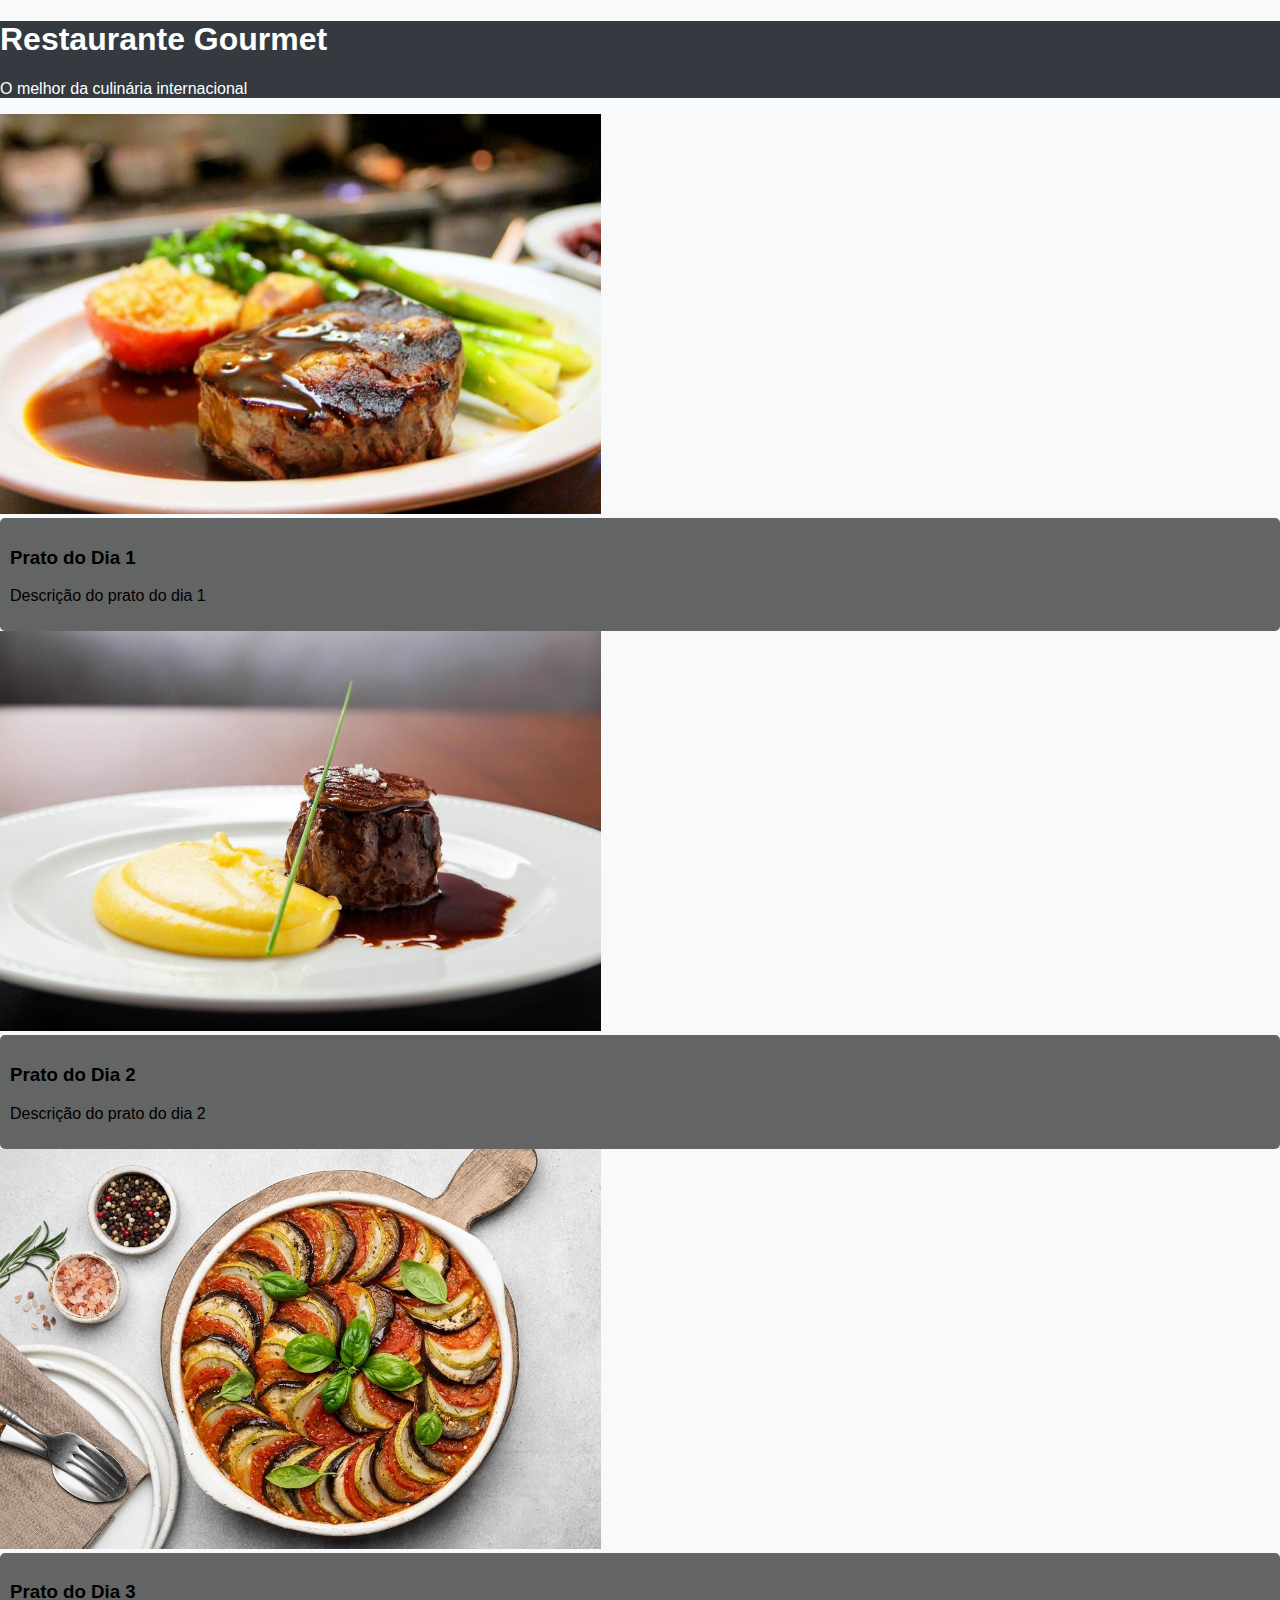
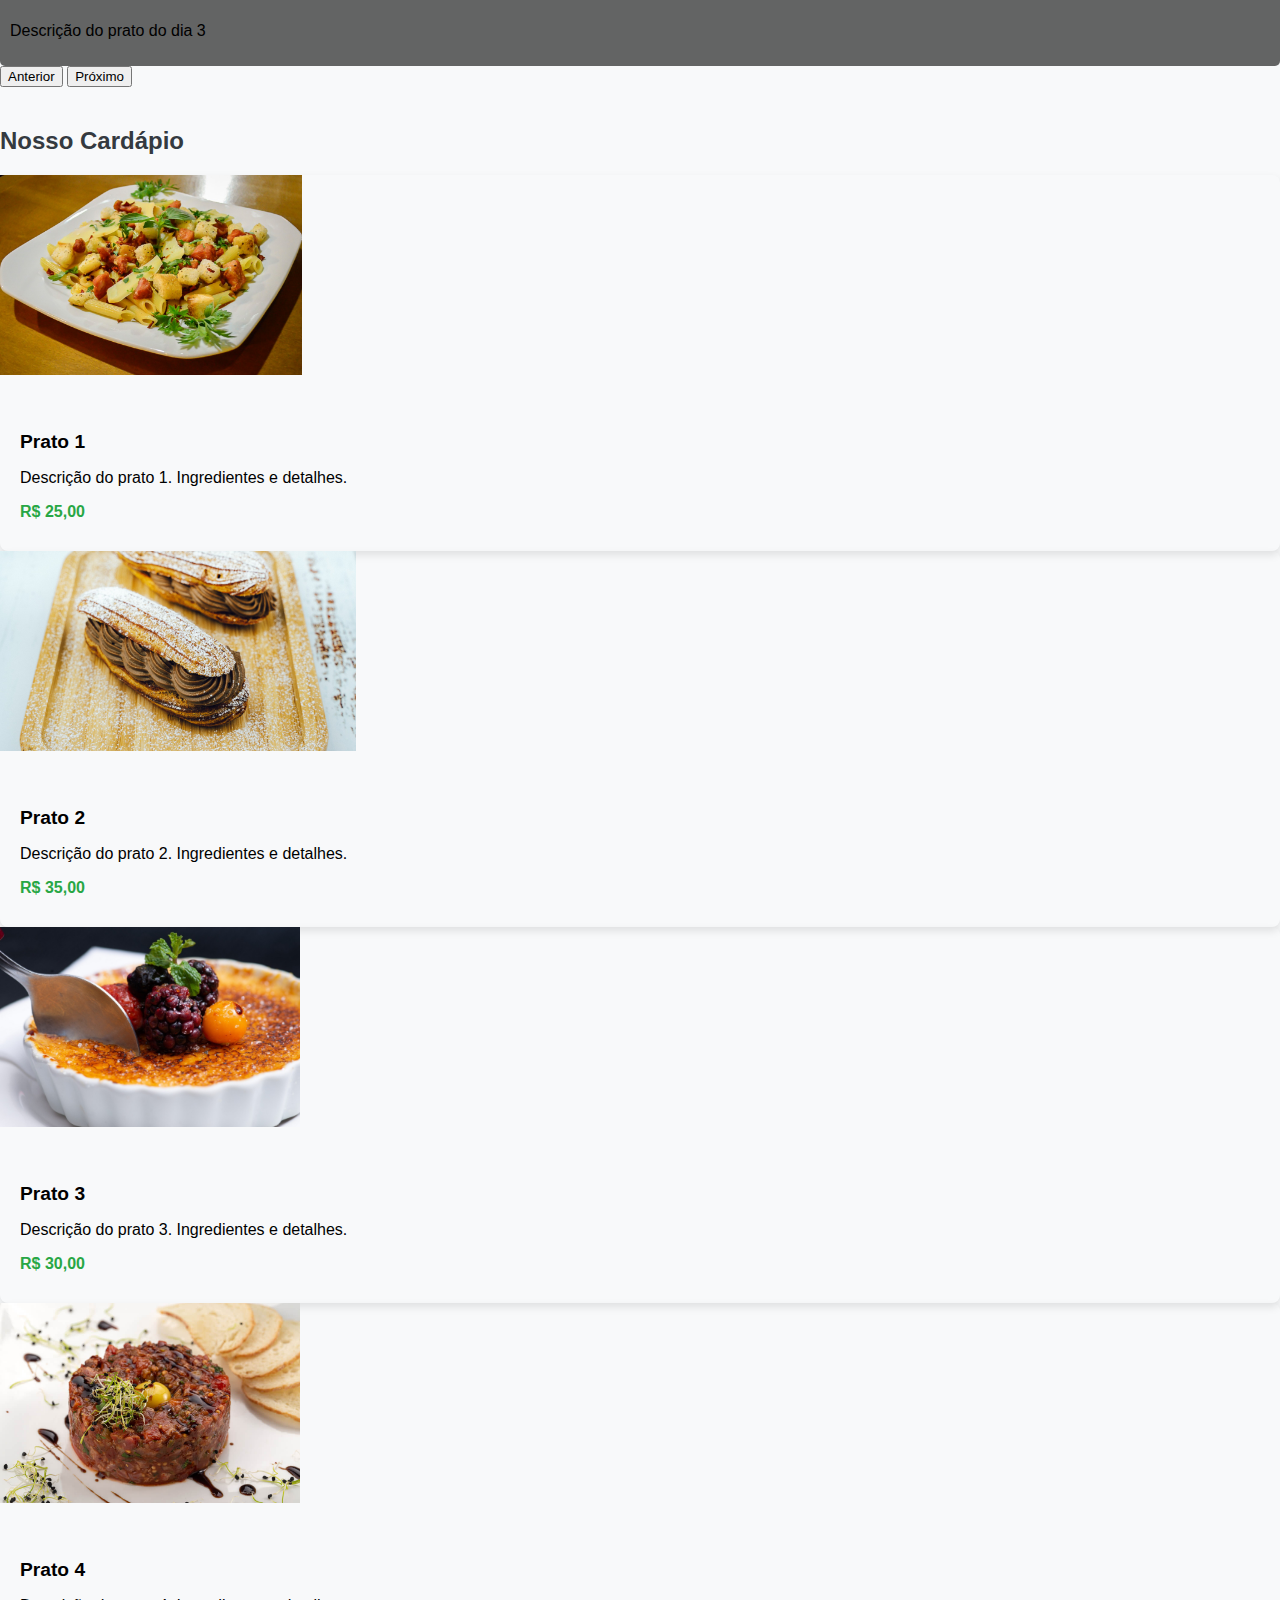
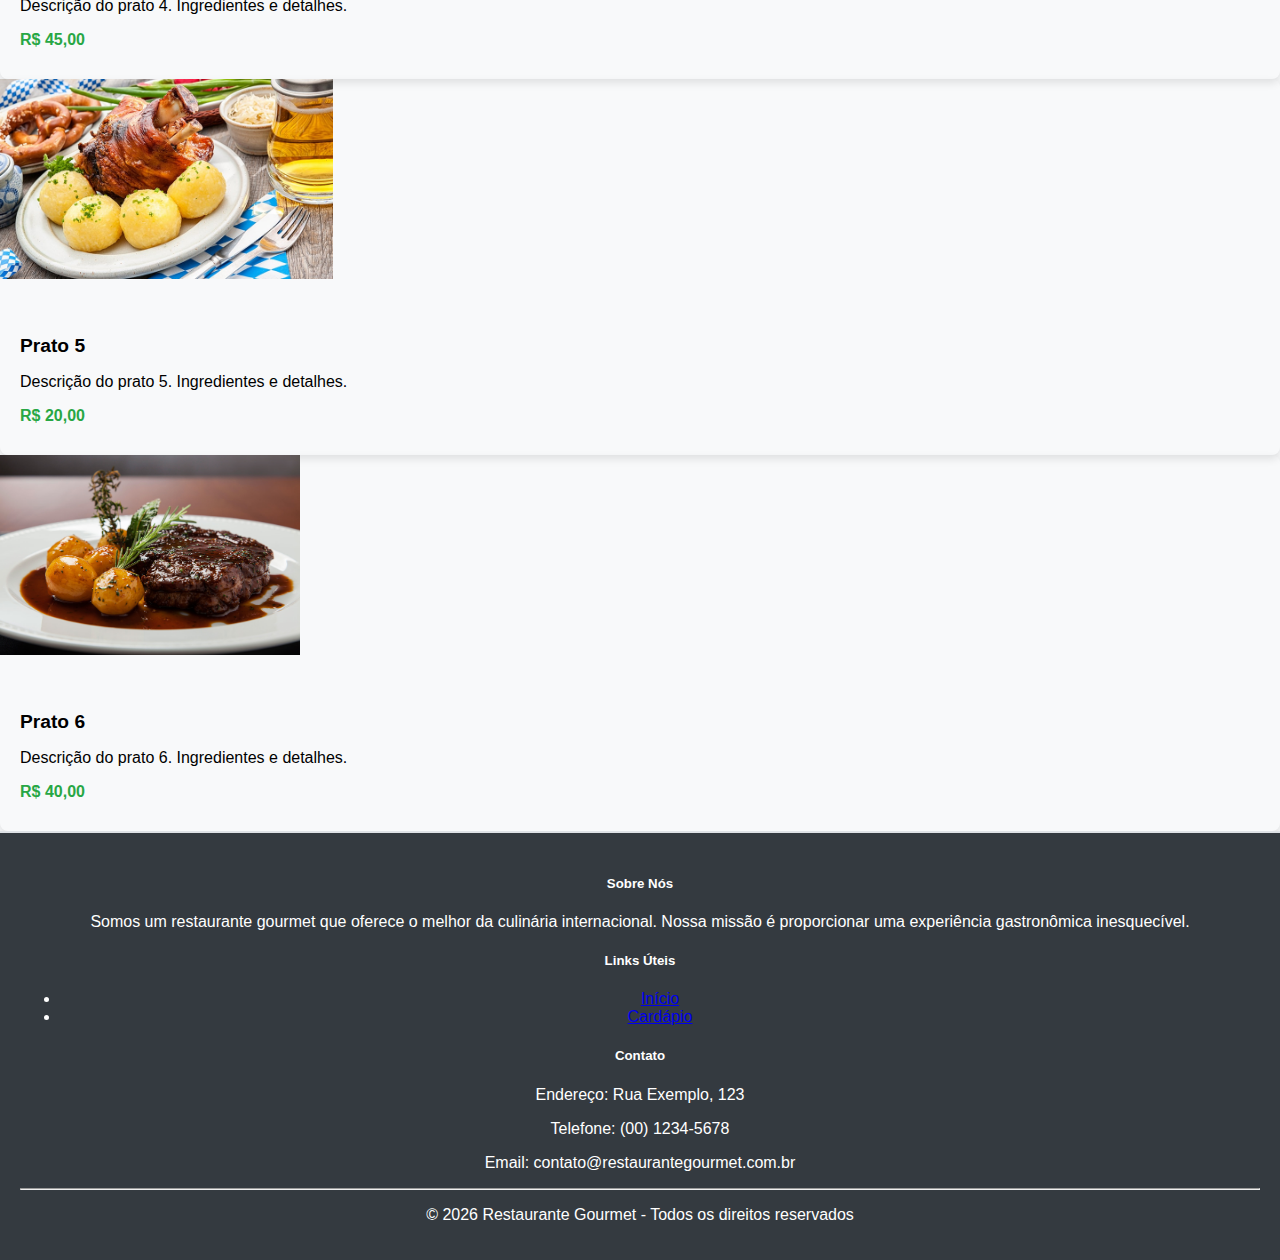
<file: Bootstrap2/index.html>
<!DOCTYPE html>
<html lang="pt-br">

<head>
    <meta charset="UTF-8">
    <meta http-equiv="X-UA-Compatible" content="IE=edge">
    <meta name="viewport" content="width=device-width, initial-scale=1.0">
    <title>Restaurante Gourmet</title>
    <link href="https://cdn.jsdelivr.net/npm/bootstrap@5.2.3/dist/css/bootstrap.min.css" rel="stylesheet"
        integrity="sha384-rbsA2VBKQhggwzxH7pPCaAqO46MgnOM80zW1RWuH61DGLwZJEdK2Kadq2F9CUG65" crossorigin="anonymous">
    <link rel="stylesheet" href="styles.css">
</head>

<body>
    <header class="bg-dark text-white text-center py-3">
        <h1>Restaurante Gourmet</h1>
        <p>O melhor da culinária internacional</p>
    </header>

    <div id="carousel" class="carousel slide" data-bs-ride="carousel">
        <div class="carousel-inner">
            <div class="carousel-item active">
                <img src="assets/images/prato1.jpeg" class="d-block w-100" alt="Prato do dia 1">
                <div class="carousel-caption d-none d-md-block">
                    <h3>Prato do Dia 1</h3>
                    <p>Descrição do prato do dia 1</p>
                </div>
            </div>
            <div class="carousel-item">
                <img src="assets/images/prato2.jpg" class="d-block w-100" alt="Prato do dia 2">
                <div class="carousel-caption d-none d-md-block">
                    <h3>Prato do Dia 2</h3>
                    <p>Descrição do prato do dia 2</p>
                </div>
            </div>
            <div class="carousel-item">
                <img src="assets/images/prato3.jpg" class="d-block w-100" alt="Prato do dia 3">
                <div class="carousel-caption d-none d-md-block">
                    <h3>Prato do Dia 3</h3>
                    <p>Descrição do prato do dia 3</p>
                </div>
            </div>
        </div>
        <button class="carousel-control-prev" type="button" data-bs-target="#carousel" data-bs-slide="prev">
            <span class="carousel-control-prev-icon" aria-hidden="true"></span>
            <span class="visually-hidden">Anterior</span>
        </button>
        <button class="carousel-control-next" type="button" data-bs-target="#carousel" data-bs-slide="next">
            <span class="carousel-control-next-icon" aria-hidden="true"></span>
            <span class="visually-hidden">Próximo</span>
        </button>
    </div>

    <div class="container my-5">
        <h2 class="text-center mb-4">Nosso Cardápio</h2>
        <div class="row">

            <div class="col-lg-4 col-md-6 col-sm-12 mb-4">
                <div class="card h-100">
                    <img src="assets/images/Prato4.jpeg" class="card-img-top" alt="Prato 1">
                    <div class="card-body">
                        <h5 class="card-title">Prato 1</h5>
                        <p class="card-text">Descrição do prato 1. Ingredientes e detalhes.</p>
                        <p class="card-price">R$ 25,00</p>
                    </div>
                </div>
            </div>

            <div class="col-lg-4 col-md-6 col-sm-12 mb-4">
                <div class="card h-100">
                    <img src="assets/images/Prato5.jpg" class="card-img-top" alt="Prato 2">
                    <div class="card-body">
                        <h5 class="card-title">Prato 2</h5>
                        <p class="card-text">Descrição do prato 2. Ingredientes e detalhes.</p>
                        <p class="card-price">R$ 35,00</p>
                    </div>
                </div>
            </div>

            <div class="col-lg-4 col-md-6 col-sm-12 mb-4">
                <div class="card h-100">
                    <img src="assets/images/Prato6.jpeg" class="card-img-top" alt="Prato 3">
                    <div class="card-body">
                        <h5 class="card-title">Prato 3</h5>
                        <p class="card-text">Descrição do prato 3. Ingredientes e detalhes.</p>
                        <p class="card-price">R$ 30,00</p>
                    </div>
                </div>
            </div>
        </div>
        <div class="row">

            <div class="col-lg-4 col-md-6 col-sm-12 mb-4">
                <div class="card h-100">
                    <img src="assets/images/Prato7.jpg" class="card-img-top" alt="Prato 4">
                    <div class="card-body">
                        <h5 class="card-title">Prato 4</h5>
                        <p class="card-text">Descrição do prato 4. Ingredientes e detalhes.</p>
                        <p class="card-price">R$ 45,00</p>
                    </div>
                </div>
            </div>

            <div class="col-lg-4 col-md-6 col-sm-12 mb-4">
                <div class="card h-100">
                    <img src="assets/images/Prato8.jpg" class="card-img-top" alt="Prato 5">
                    <div class="card-body">
                        <h5 class="card-title">Prato 5</h5>
                        <p class="card-text">Descrição do prato 5. Ingredientes e detalhes.</p>
                        <p class="card-price">R$ 20,00</p>
                    </div>
                </div>
            </div>

            <div class="col-lg-4 col-md-6 col-sm-12 mb-4">
                <div class="card h-100">
                    <img src="assets/images/Prato9.png" class="card-img-top" alt="Prato 6">
                    <div class="card-body">
                        <h5 class="card-title">Prato 6</h5>
                        <p class="card-text">Descrição do prato 6. Ingredientes e detalhes.</p>
                        <p class="card-price">R$ 40,00</p>
                    </div>
                </div>
            </div>
        </div>
    </div>

    <footer id="footer" class="bg-dark text-white text-center py-3">
        <div class="container">
            <div class="row">
                <div class="col-md-4">
                    <h5 class="mb-3">Sobre Nós</h5>
                    <p>Somos um restaurante gourmet que oferece o melhor da culinária internacional. Nossa missão é
                        proporcionar uma experiência gastronômica inesquecível.</p>
                </div>
                <div class="col-md-4">
                    <h5 class="mb-3">Links Úteis</h5>
                    <ul class="list-unstyled">
                        <li><a href="#" class="text-white">Início</a></li>
                        <li><a href="#" class="text-white">Cardápio</a></li>
                    </ul>
                </div>
                <div class="col-md-4">
                    <h5 class="mb-3">Contato</h5>
                    <p>Endereço: Rua Exemplo, 123</p>
                    <p>Telefone: (00) 1234-5678</p>
                    <p>Email: contato@restaurantegourmet.com.br</p>
                </div>
            </div>
            <hr class="my-4">
            <p>&copy; <span id="current-year"></span> Restaurante Gourmet - Todos os direitos reservados</p>
        </div>
    </footer>

    <script>
       
        function updateFooterYear() {
            const currentYearElement = document.getElementById('current-year');
            if (currentYearElement) {
                const currentYear = new Date().getFullYear();
                currentYearElement.textContent = currentYear;
            }
        }

        document.addEventListener('DOMContentLoaded', updateFooterYear);
    </script>
    
    <script src="https://cdn.jsdelivr.net/npm/@popperjs/core@2.9.2/dist/umd/popper.min.js" integrity="sha384"
        crossorigin="anonymous"></script>
    <script src="https://cdn.jsdelivr.net/npm/bootstrap@5.2.3/dist/js/bootstrap.bundle.min.js"
        integrity="sha384-kenU1KFdBIe4zVF0s0G1M5b4hcpxyD9F7jL+jjXkk+Q2h455rYXK/7HAuoJl+0I4"
        crossorigin="anonymous"></script>

</body>

</html>
</file>
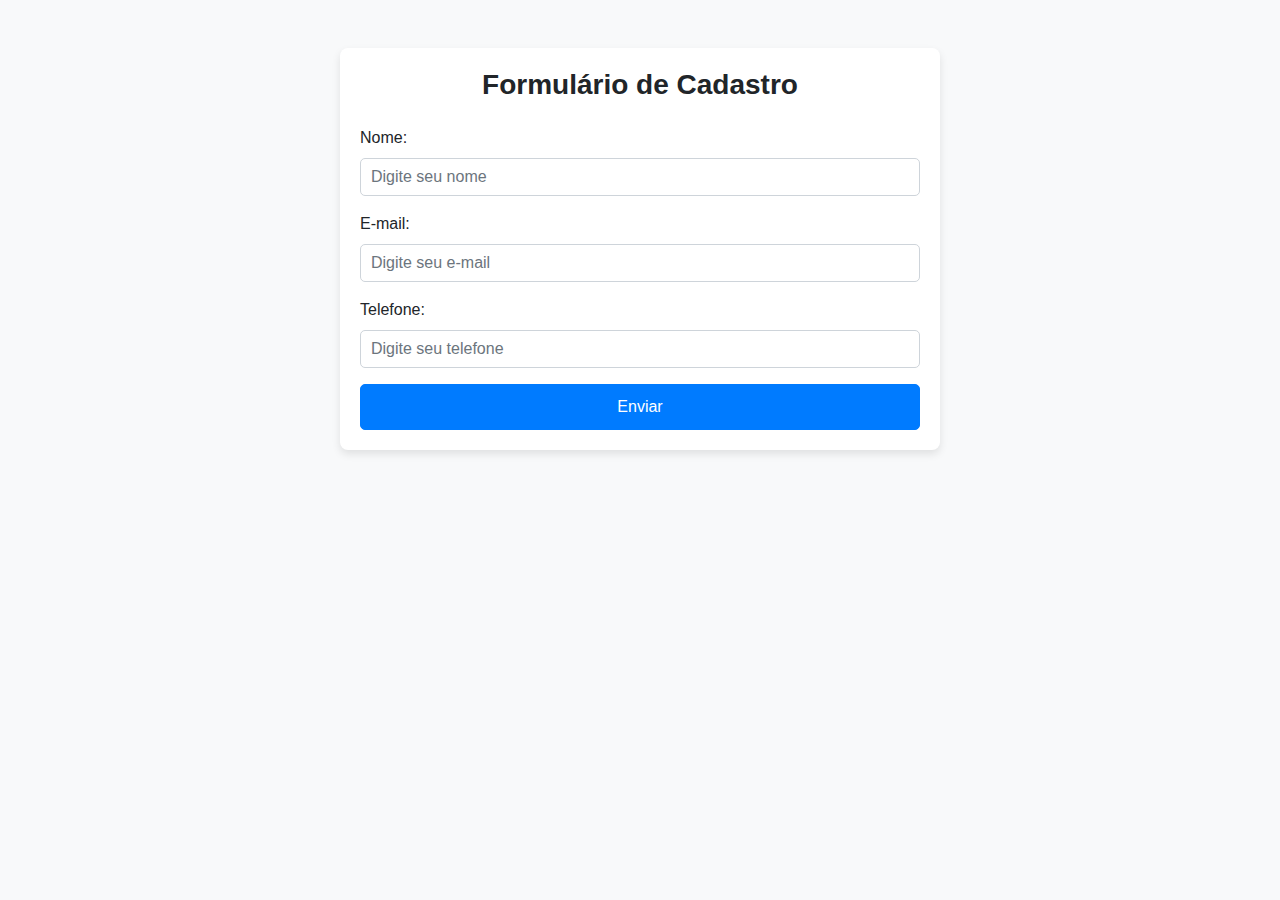
<file: exercicio_bootstrap/index.html>
<!DOCTYPE html>
<html>

<head>
    <meta charset="UTF-8">
    <meta http-equiv="X-UA-Compatible" content="IE=edge">
    <meta name="viewport" content="width=device-width, initial-scale=1.0">
    <title>Formulário de Cadastro</title>
    <link href="https://stackpath.bootstrapcdn.com/bootstrap/4.5.2/css/bootstrap.min.css" rel="stylesheet">
    <link rel="stylesheet" href="form.css">
</head>

<body>
    <div class="container mt-5">
        <h1 class="text-center mb-4">Formulário de Cadastro</h1>
        <form>
            <div class="form-group">
                <label for="nome">Nome:</label>
                <input type="text" class="form-control" id="nome" placeholder="Digite seu nome" required>
            </div>
            <div class="form-group">
                <label for="email">E-mail:</label>
                <input type="email" class="form-control" id="email" placeholder="Digite seu e-mail" required>
            </div>
            <div class="form-group">
                <label for="telefone">Telefone:</label>
                <input type="tel" class="form-control" id="telefone" placeholder="Digite seu telefone" required>
            </div>
            <div class="text-center">
                <button type="submit" class="btn btn-primary">Enviar</button>
            </div>
        </form>
    </div>

    <script src="https://code.jquery.com/jquery-3.5.1.slim.min.js"></script>
    <script src="https://cdn.jsdelivr.net/npm/@popperjs/core@2.9.2/dist/umd/popper.min.js"></script>
    <script src="https://stackpath.bootstrapcdn.com/bootstrap/4.5.2/js/bootstrap.min.js"></script>
</body>

</html>
</file>
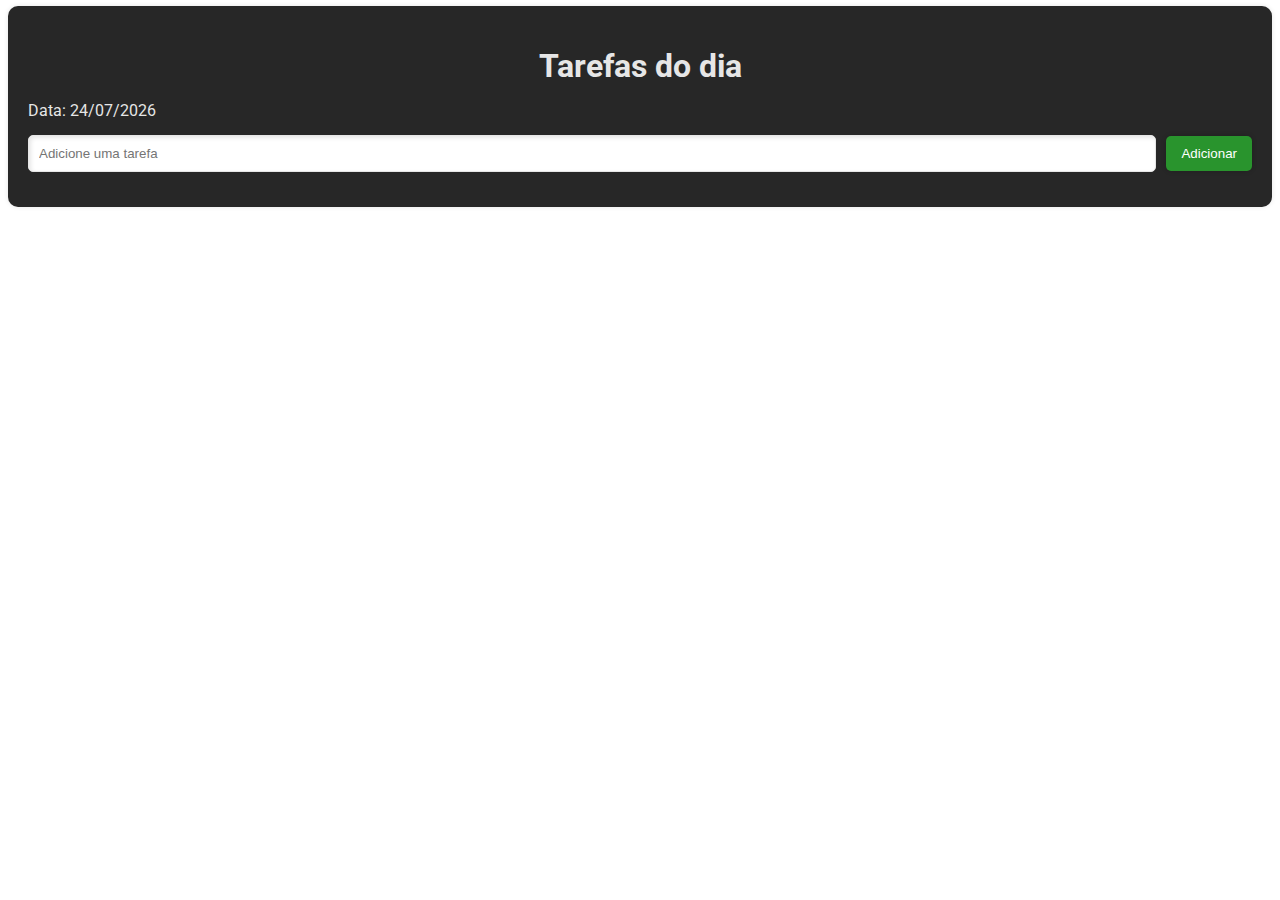
<file: Lista de tarefas/index.html>
<!DOCTYPE html>
<html lang="pt-BR">

<head>
    <meta charset="UTF-8">
    <meta name="viewport" content="width=device-width, initial-scale=1.0">
    <title>Lista de Tarefas</title>
    <link rel="stylesheet" href="tasks.css">
    <link rel="stylesheet" href="https://fonts.googleapis.com/css2?family=Roboto:wght@400;700&display=swap">
</head>

<body>

    <div class="container">
        <h1>Tarefas do dia</h1>
        <p id="current-date"></p>
        <form id="task-form">
            <input type="text" id="task-input" placeholder="Adicione uma tarefa">
            <button type="submit">Adicionar</button>
        </form>
        <ul id="task-list"></ul>
    </div>

    <script src="https://code.jquery.com/jquery-3.6.0.min.js"></script>
    <script src="tasks.js"></script>

</body>

</html>
</file>
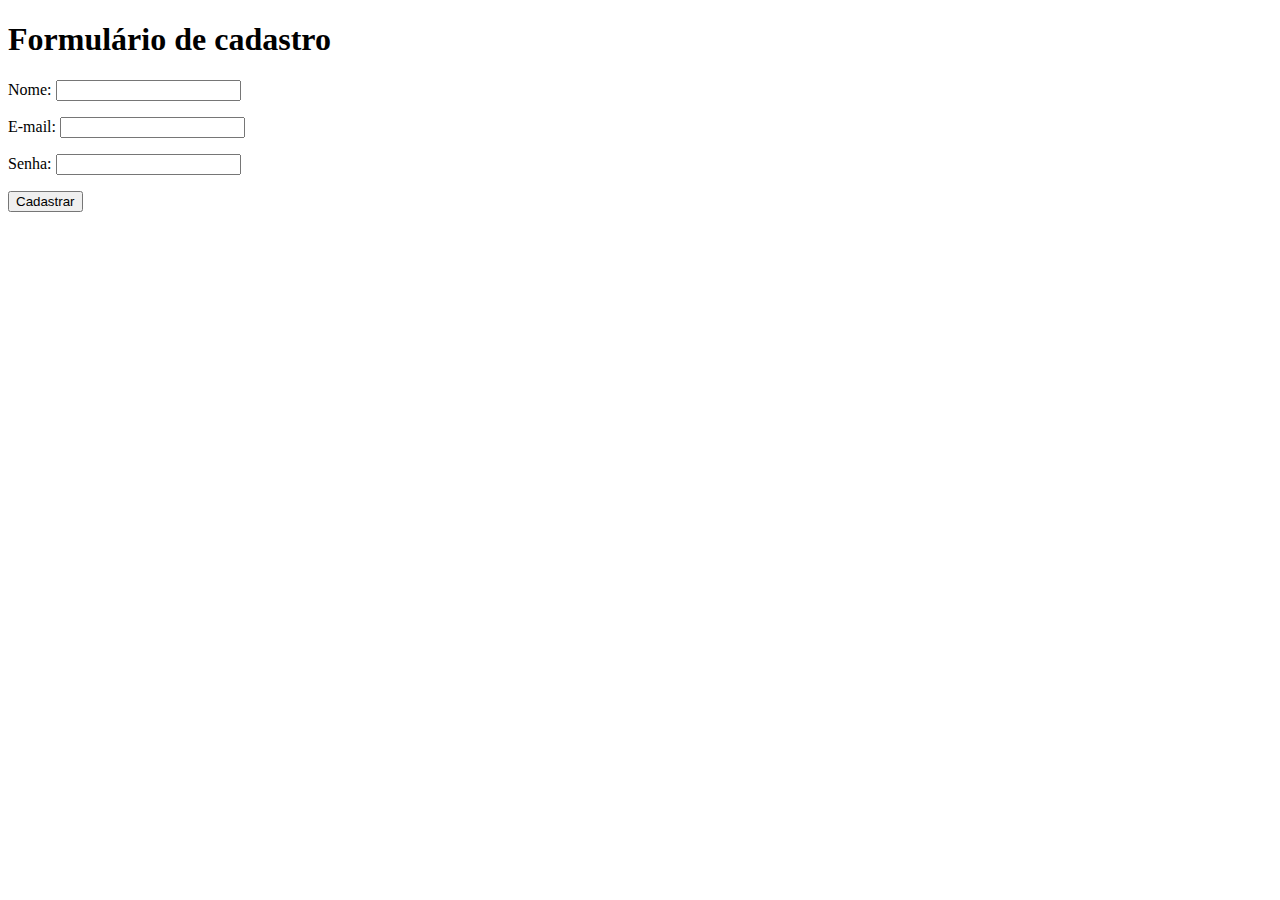
<file: exercicio.html>
<!DOCTYPE html>
<html lang="pt-BR">
<head>
    <meta charset="UTF-8">
    <meta name="viewport" content="width=device-width, initial-scale=1.0">
    <title>Formulário de Cadastro</title>
</head>
<body>

    <h1>Formulário de cadastro</h1>

    <form>
        <p>
            <label for="nome">Nome:</label>
            <input type="text" id="nome" name="nome" required>
        </p>

        <p>
            <label for="email">E-mail:</label>
            <input type="email" id="email" name="email" required>
        </p>

        <p>
            <label for="senha">Senha:</label>
            <input type="password" id="senha" name="senha" required>
        </p>

        <button type="submit">Cadastrar</button>
    </form>

</body>
</html>
</file>
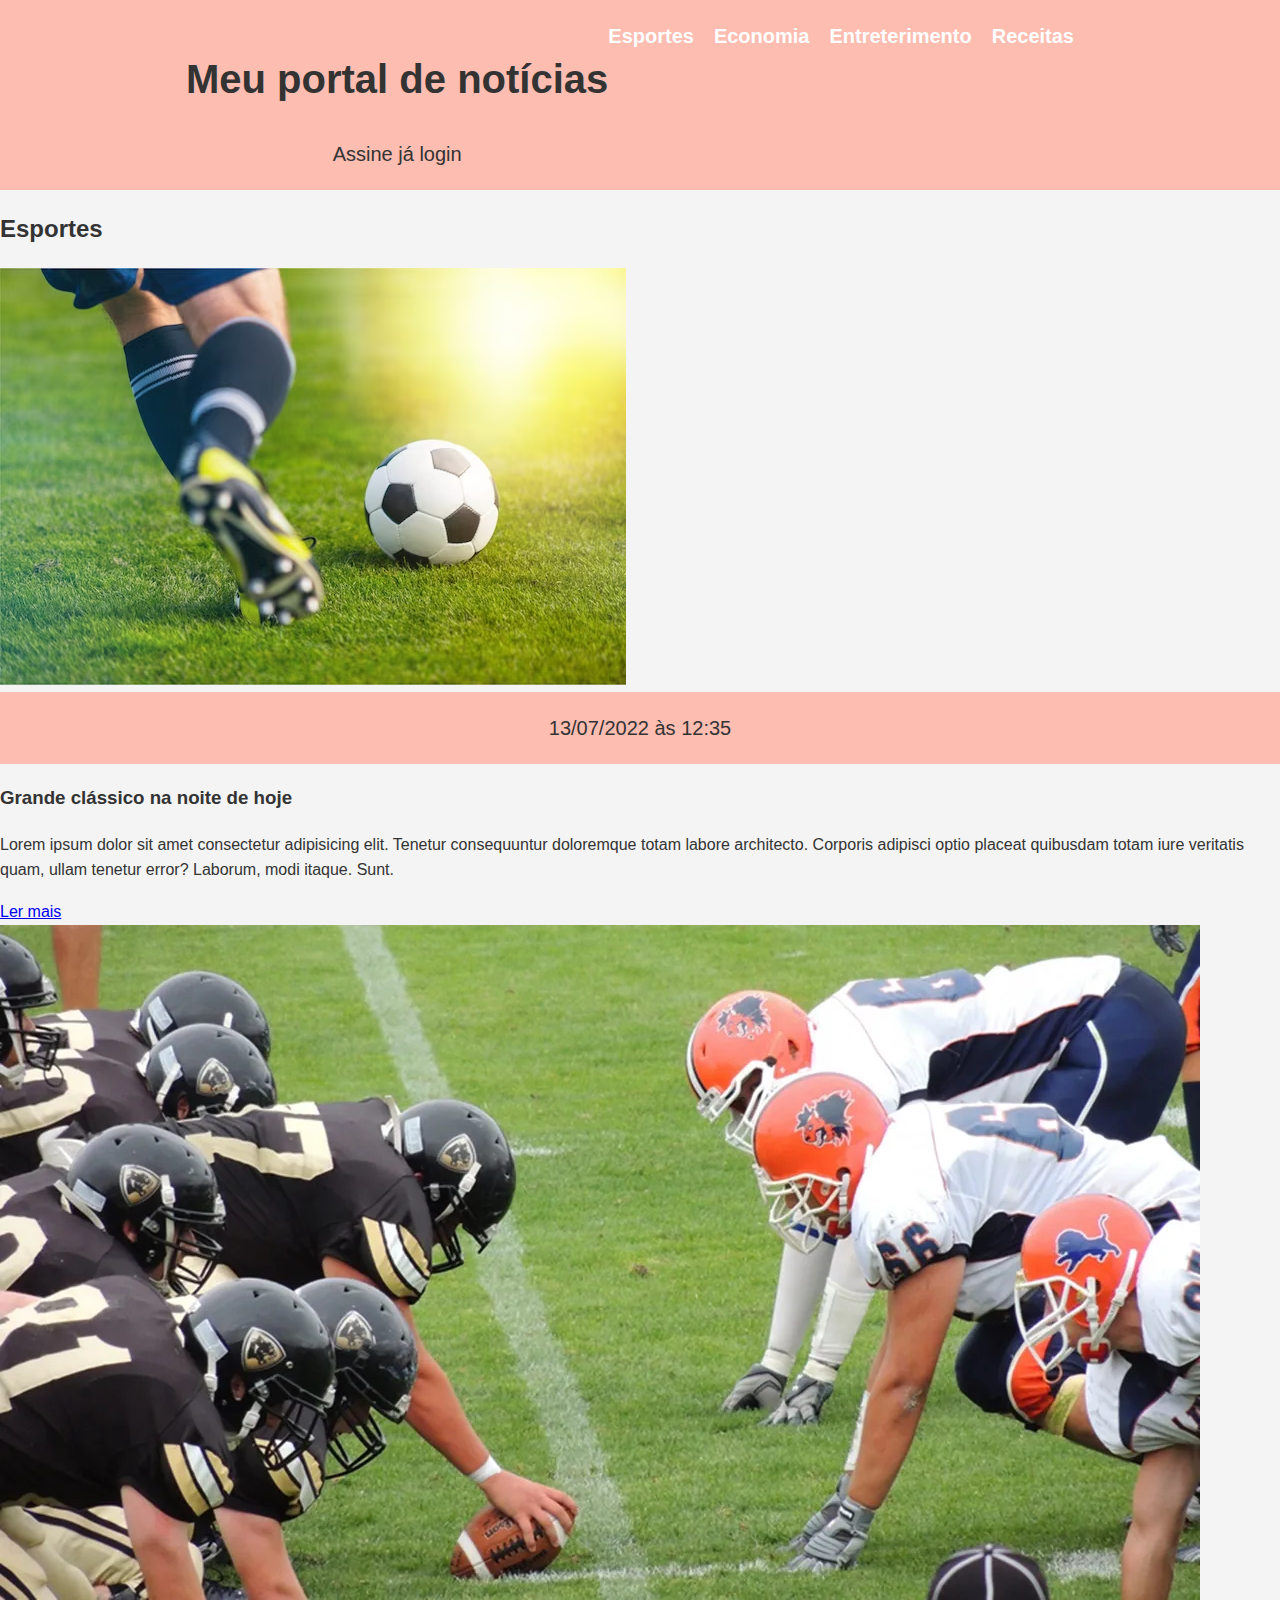
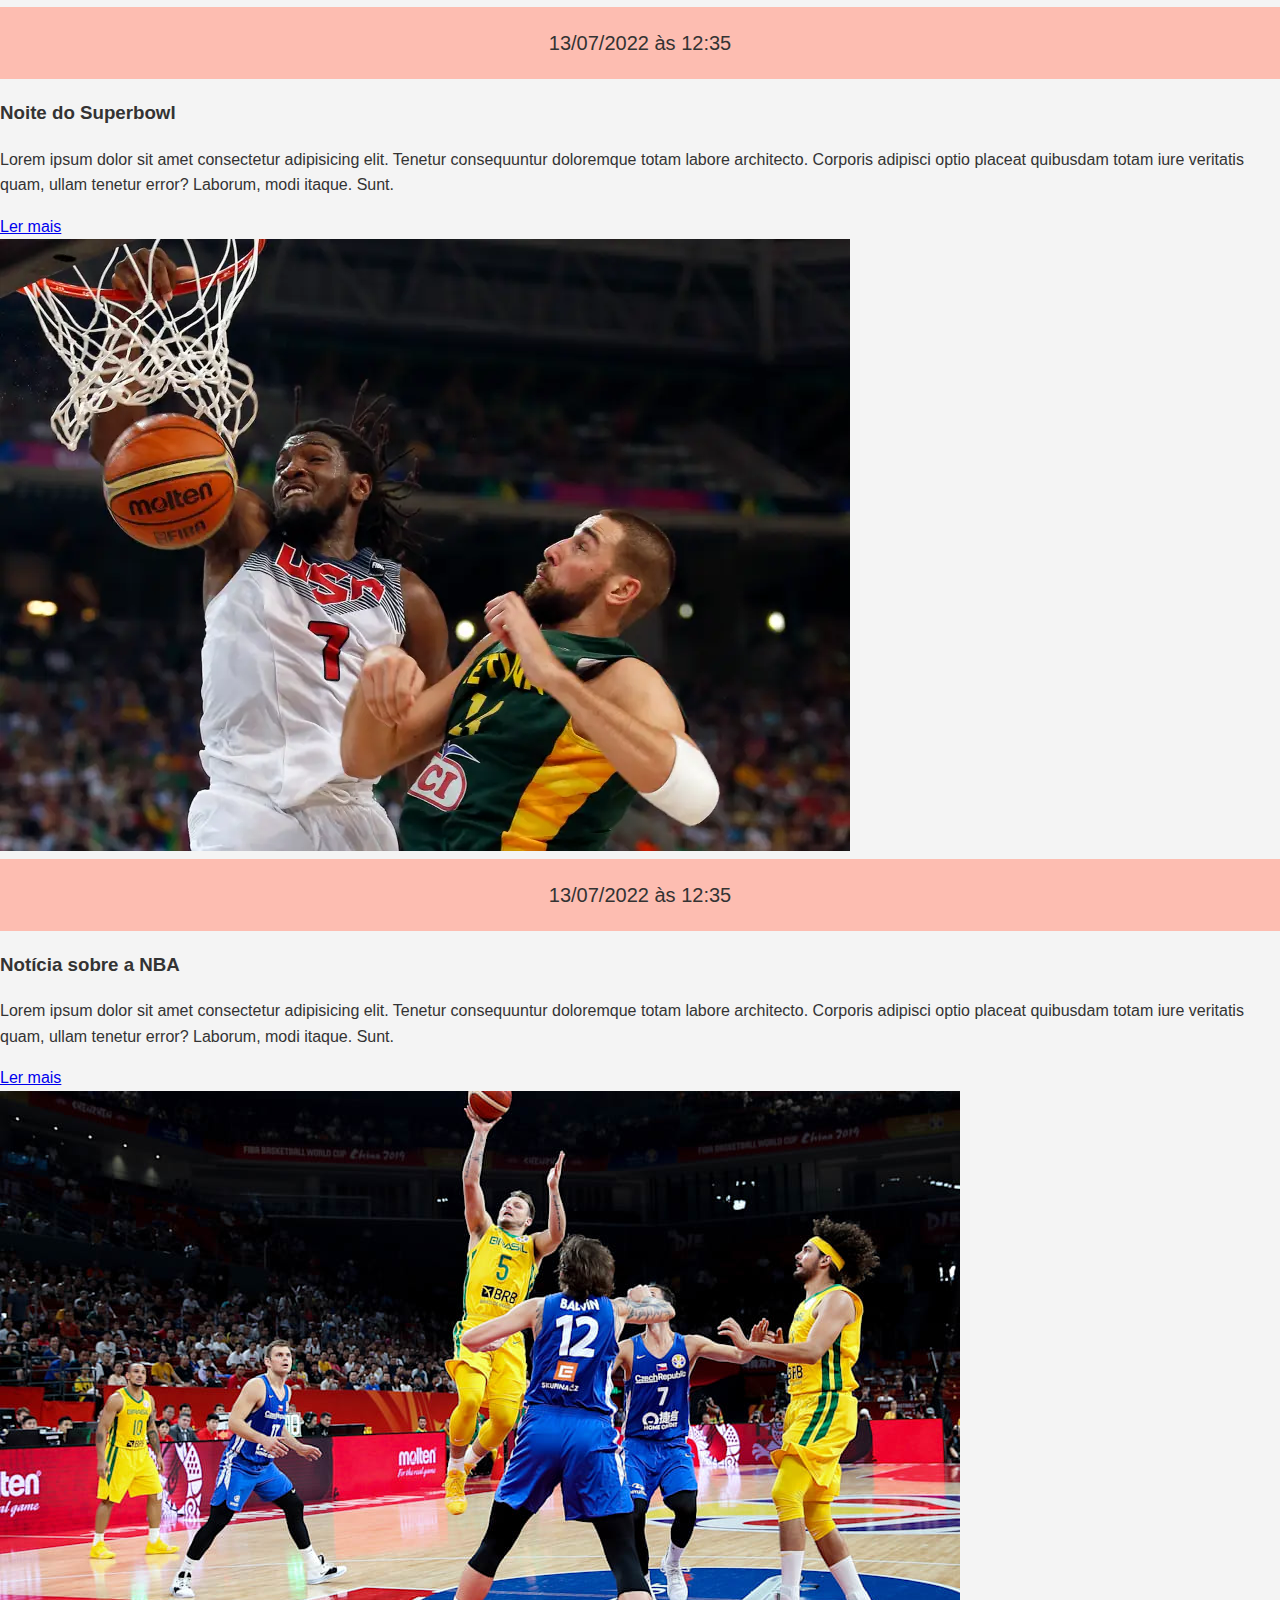
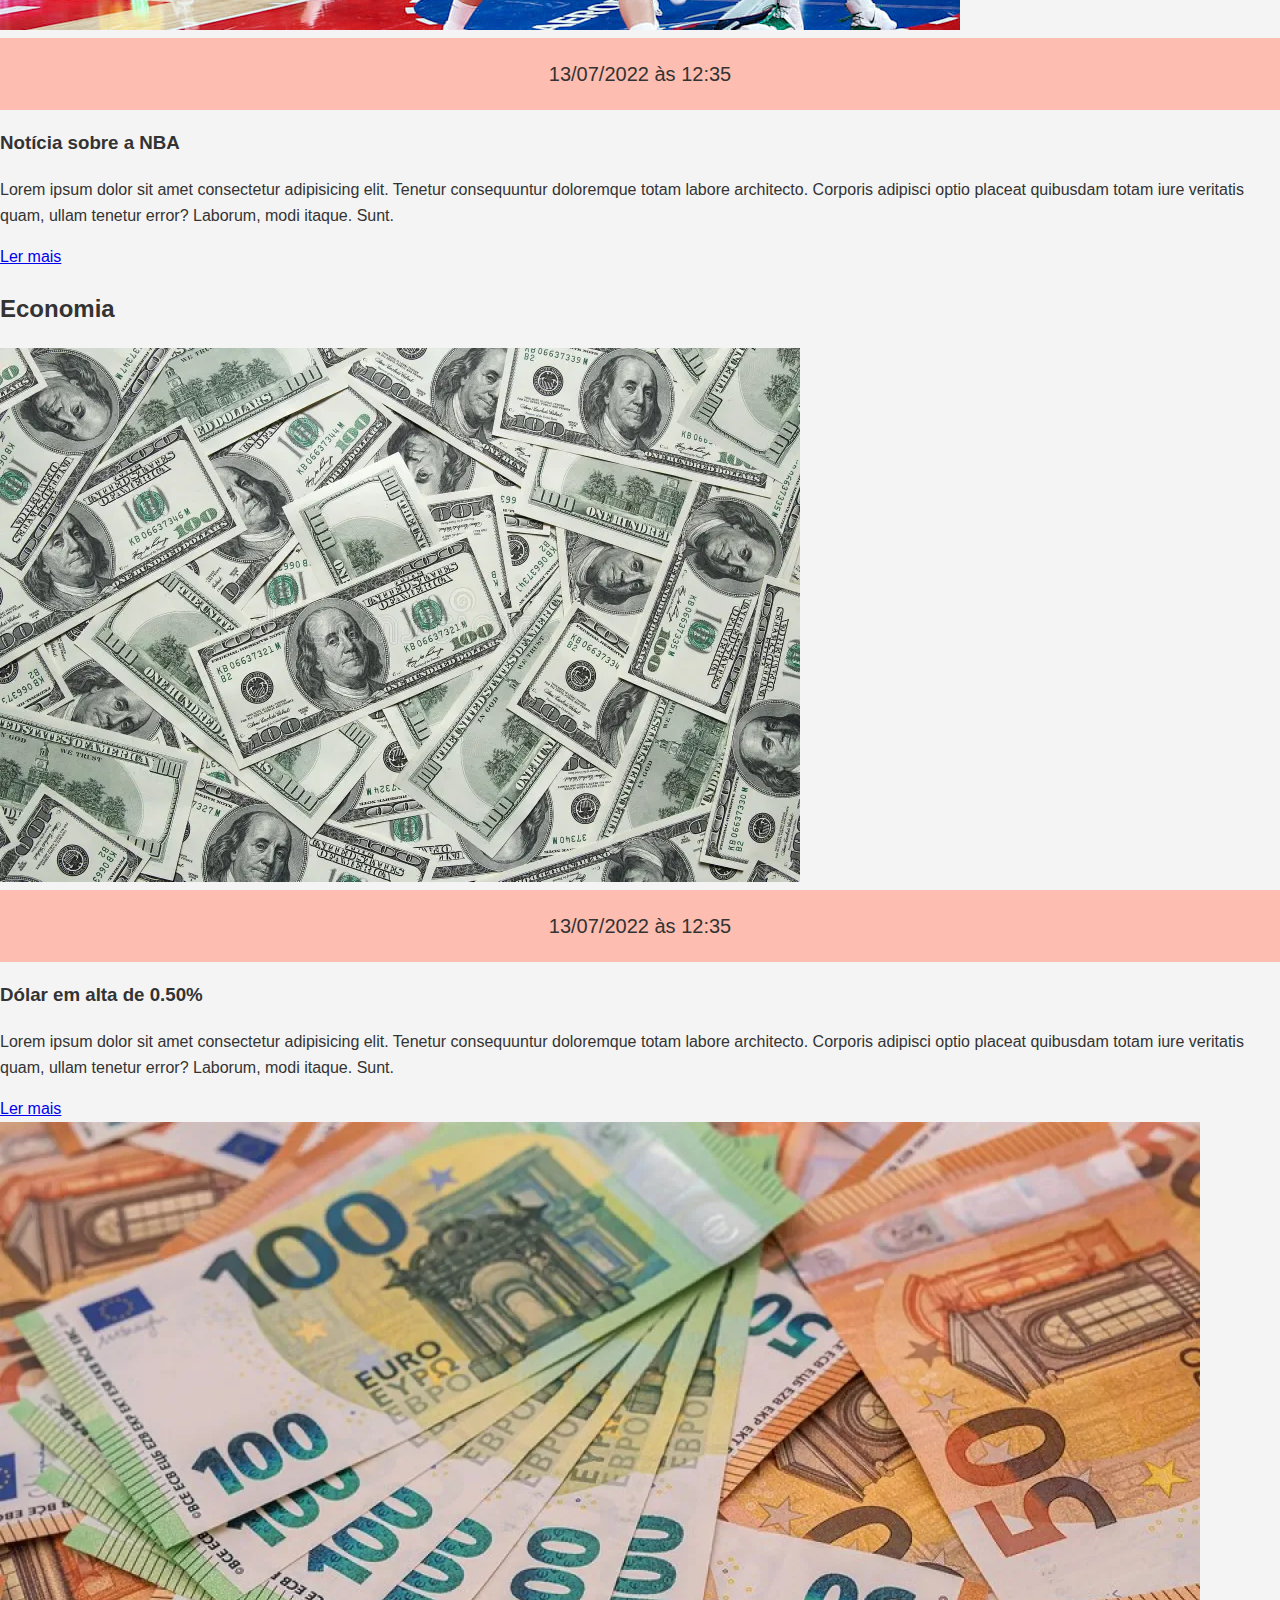
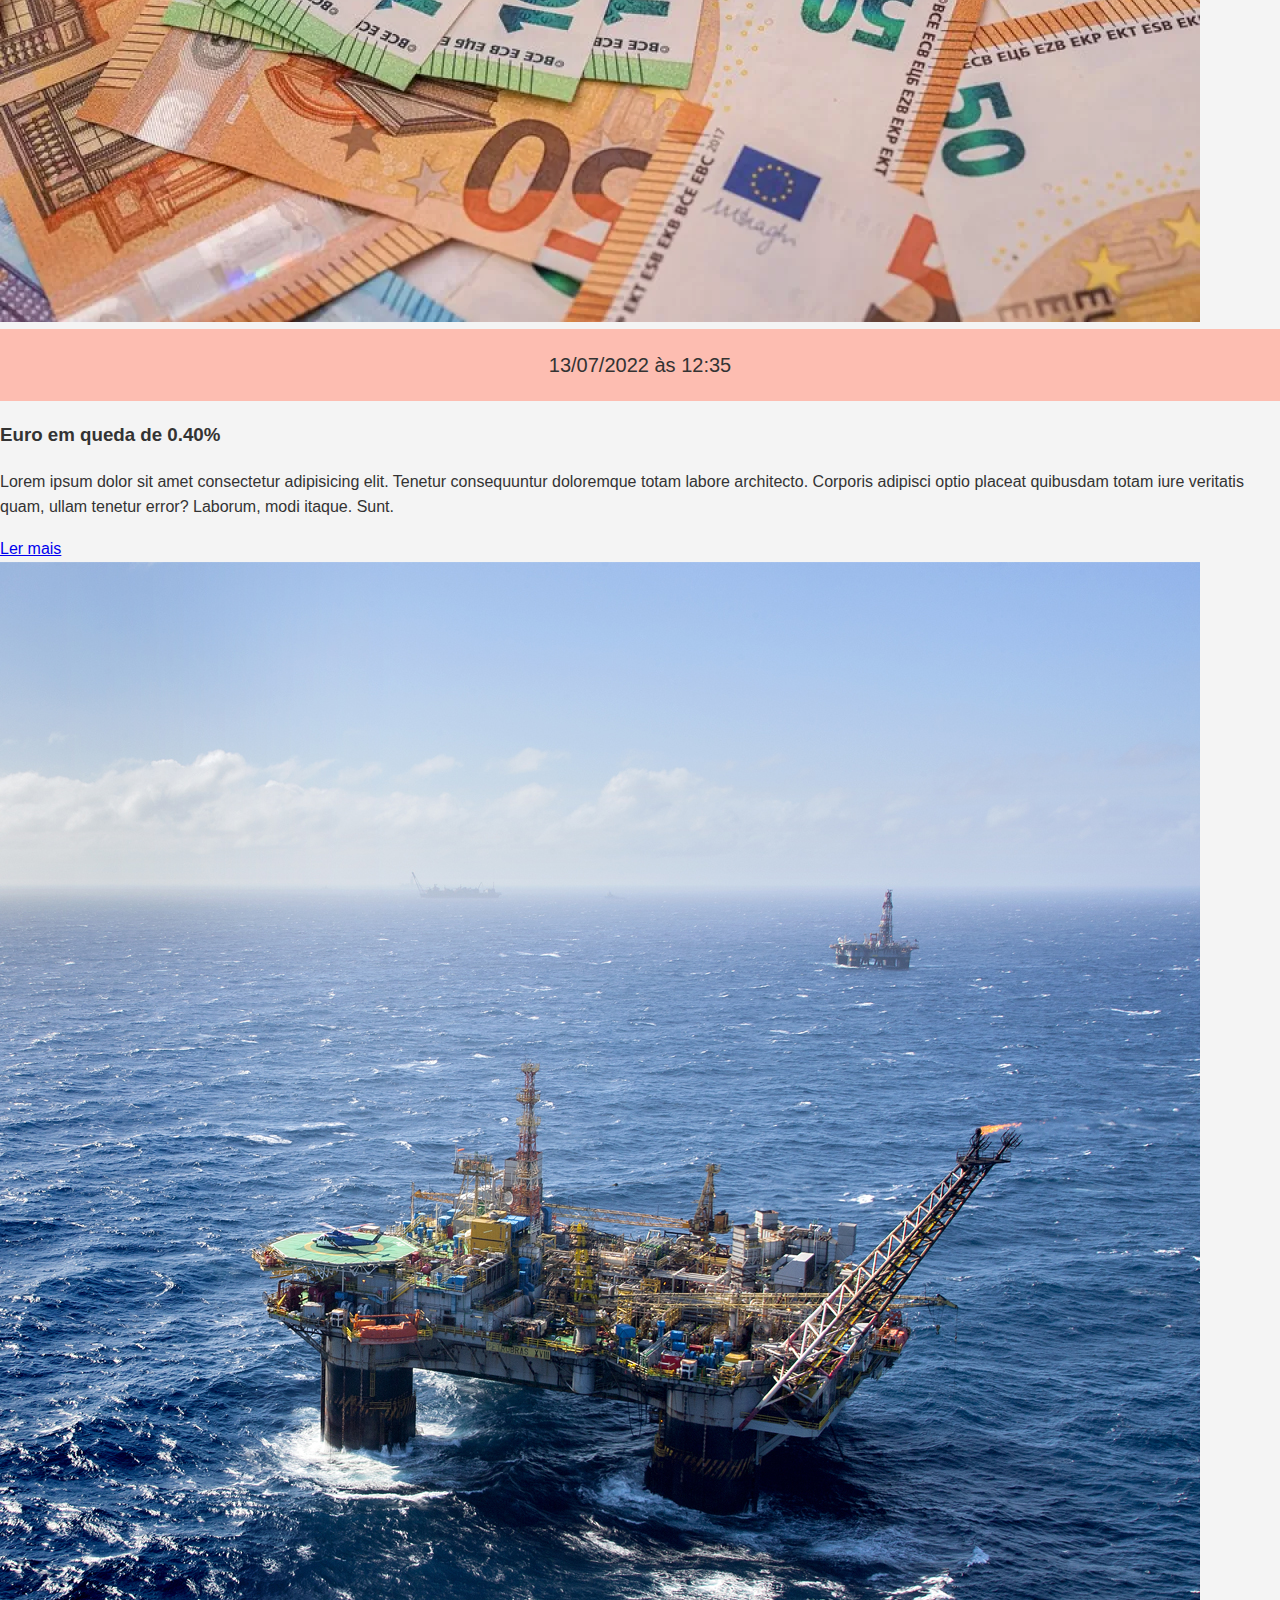
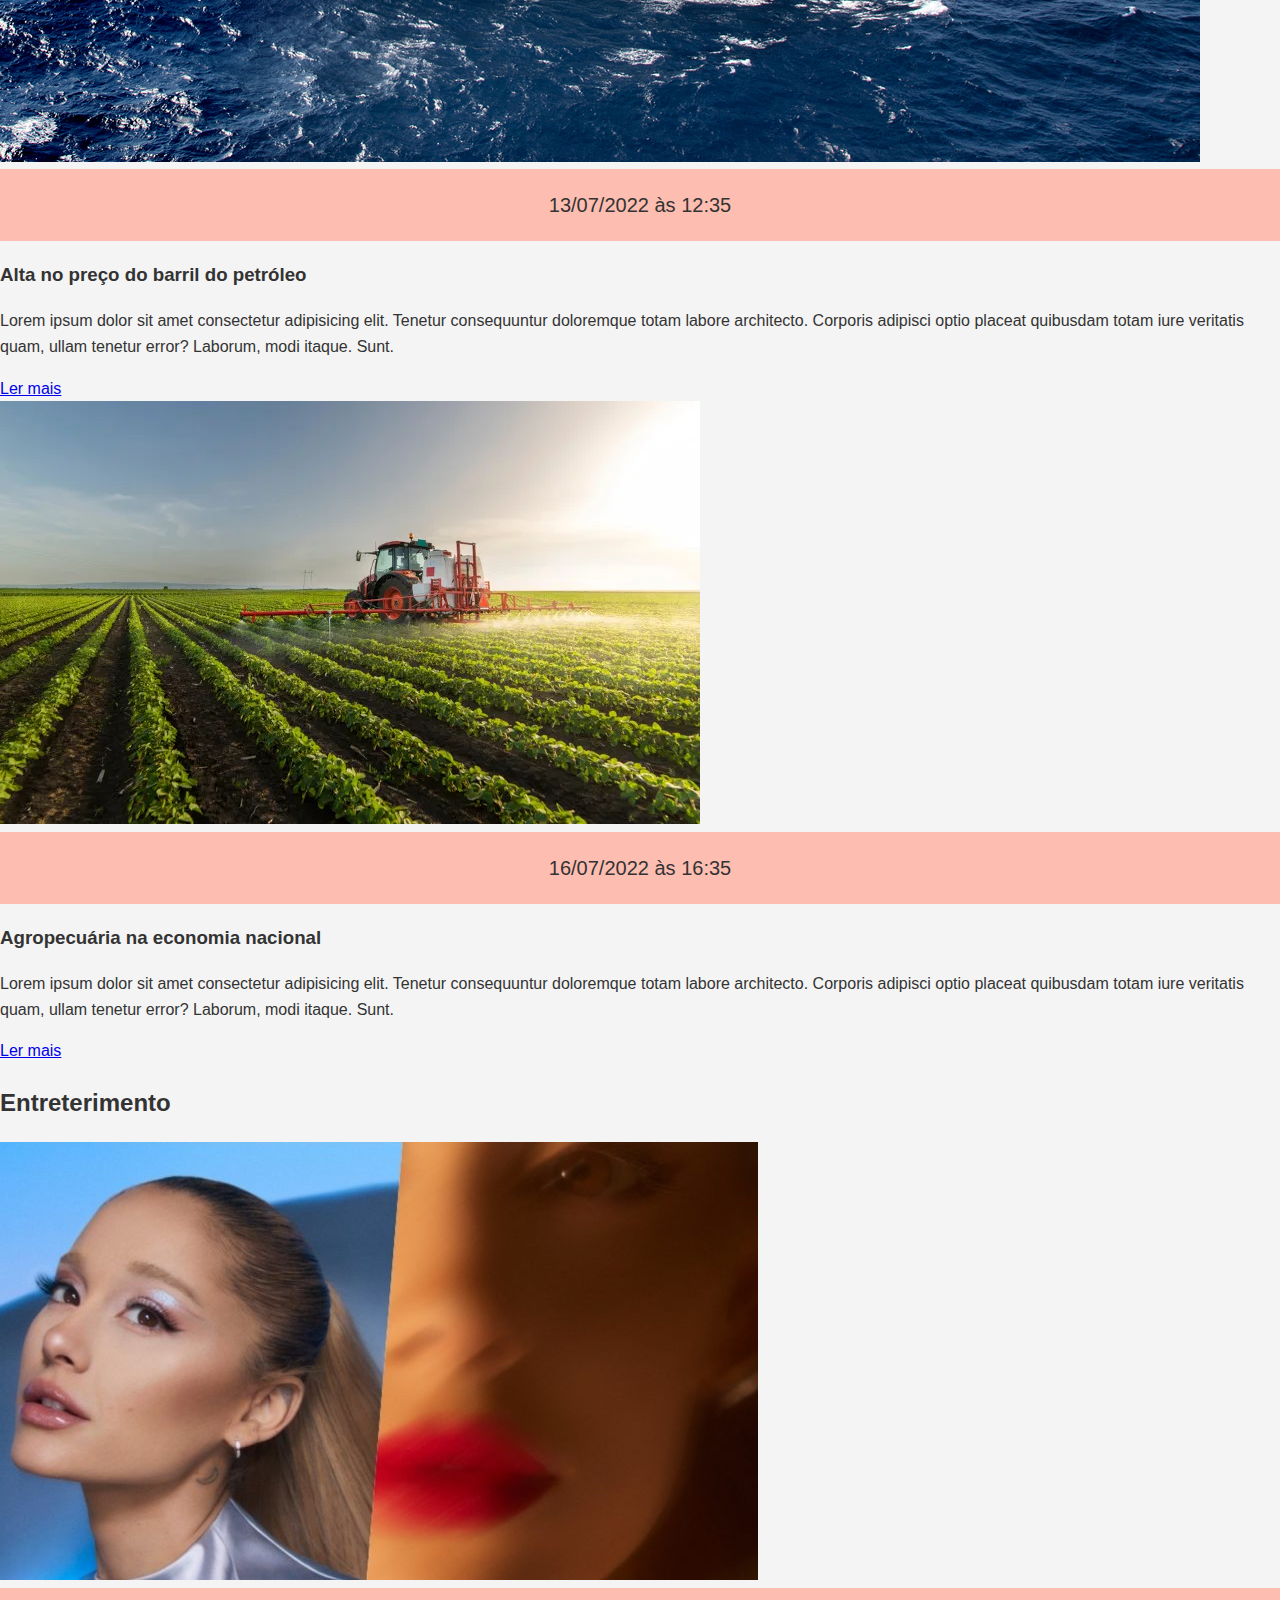
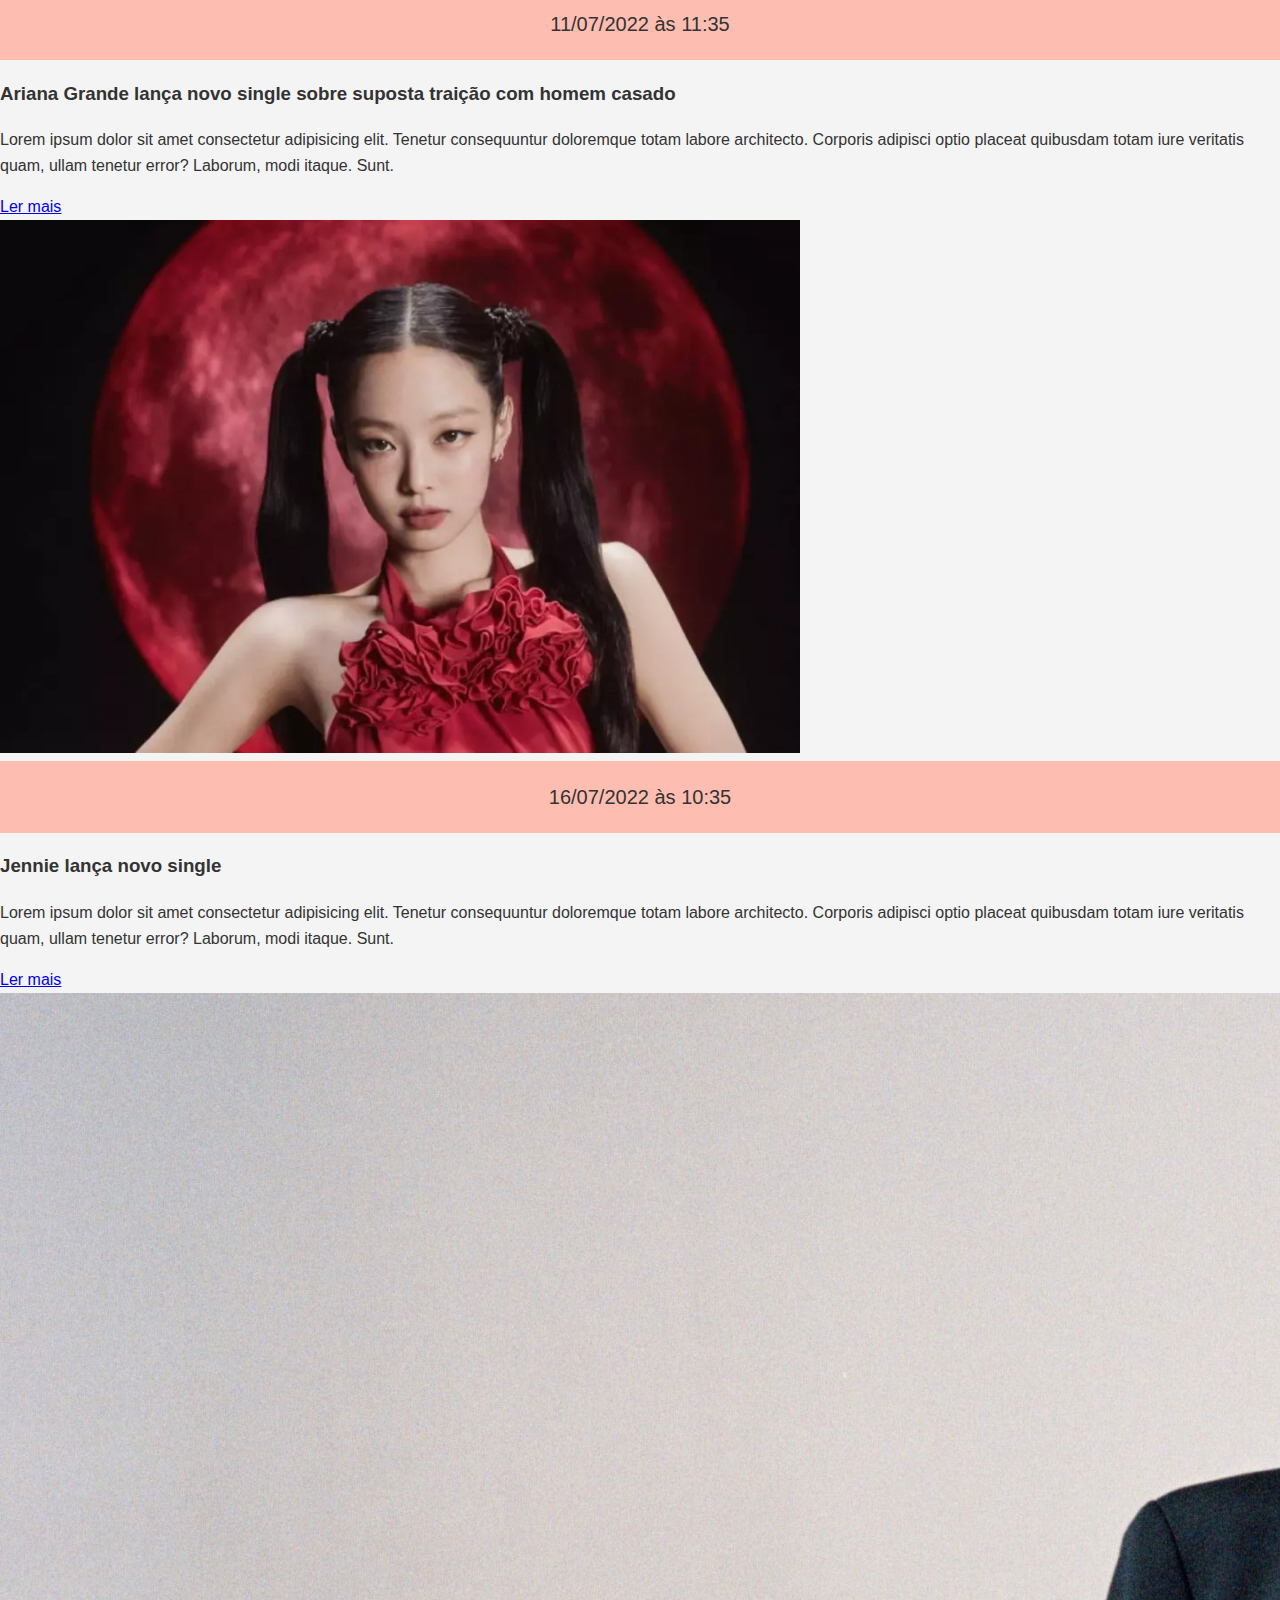
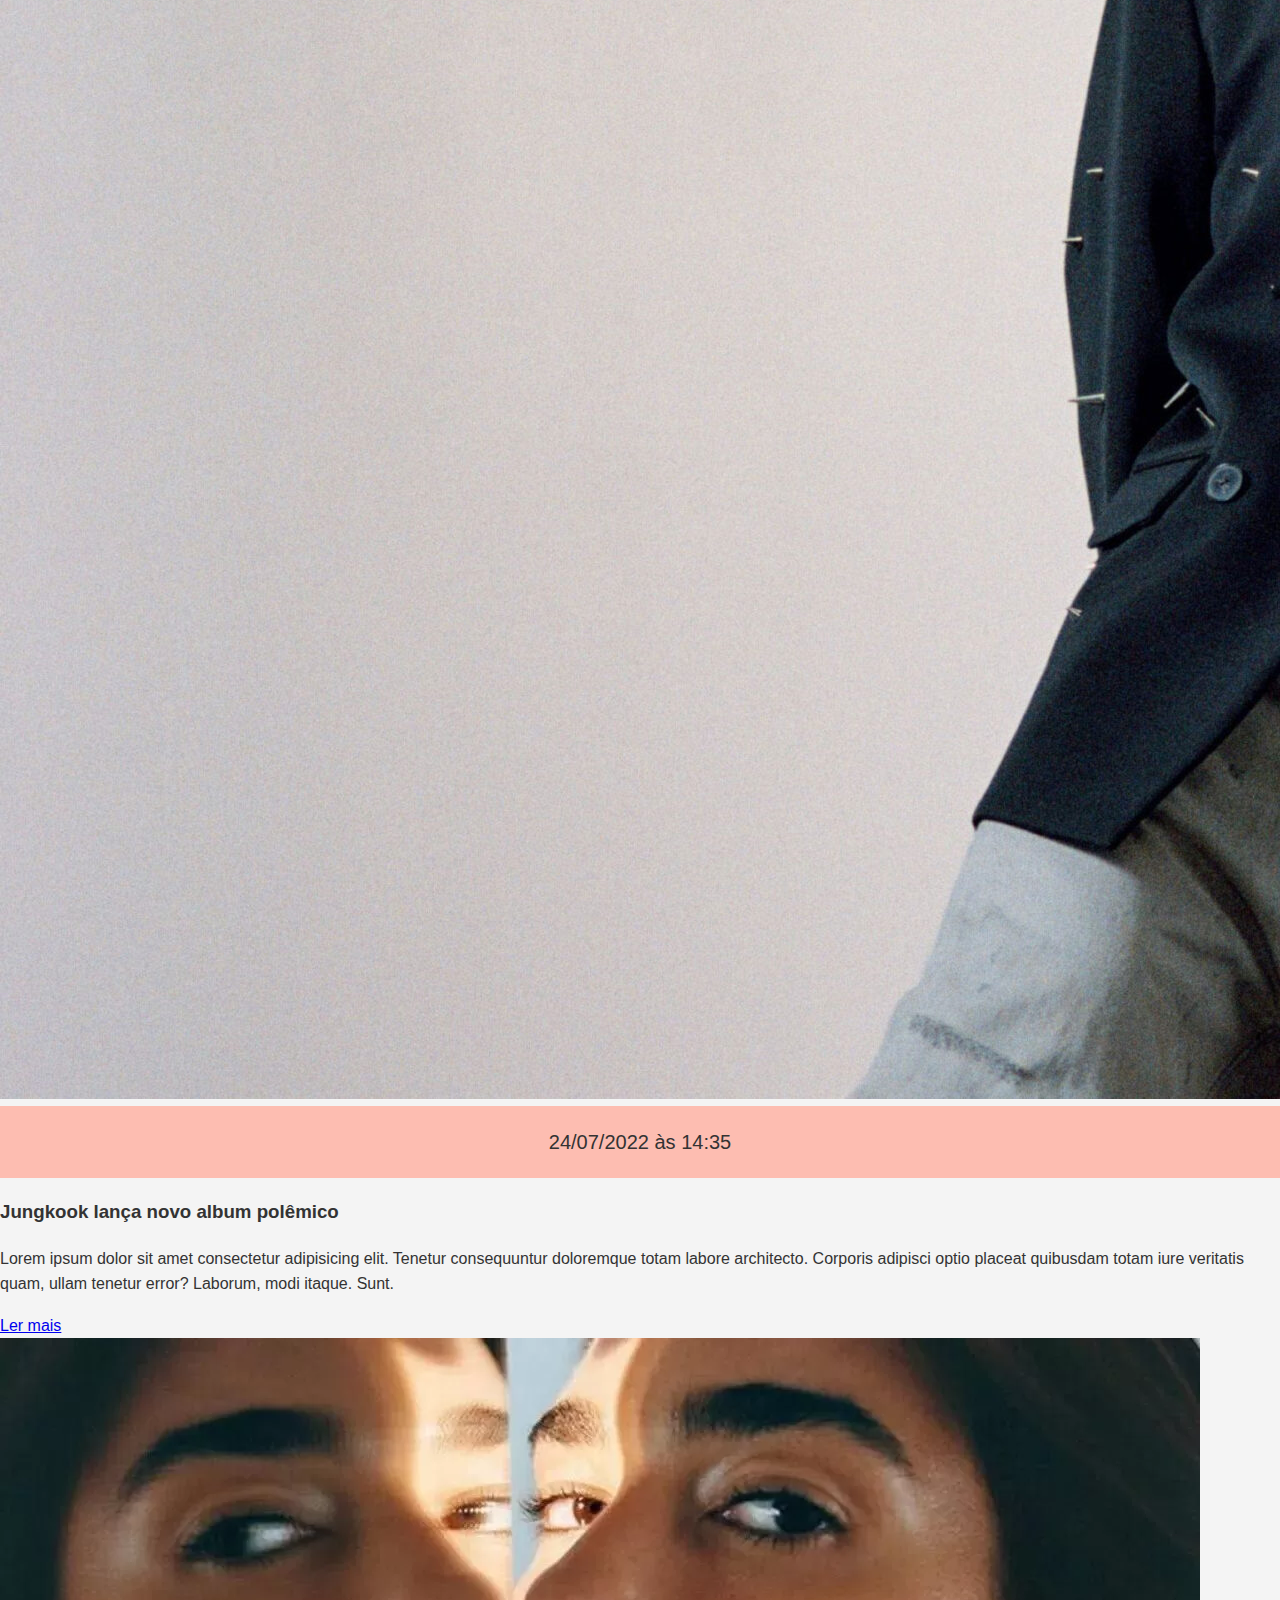
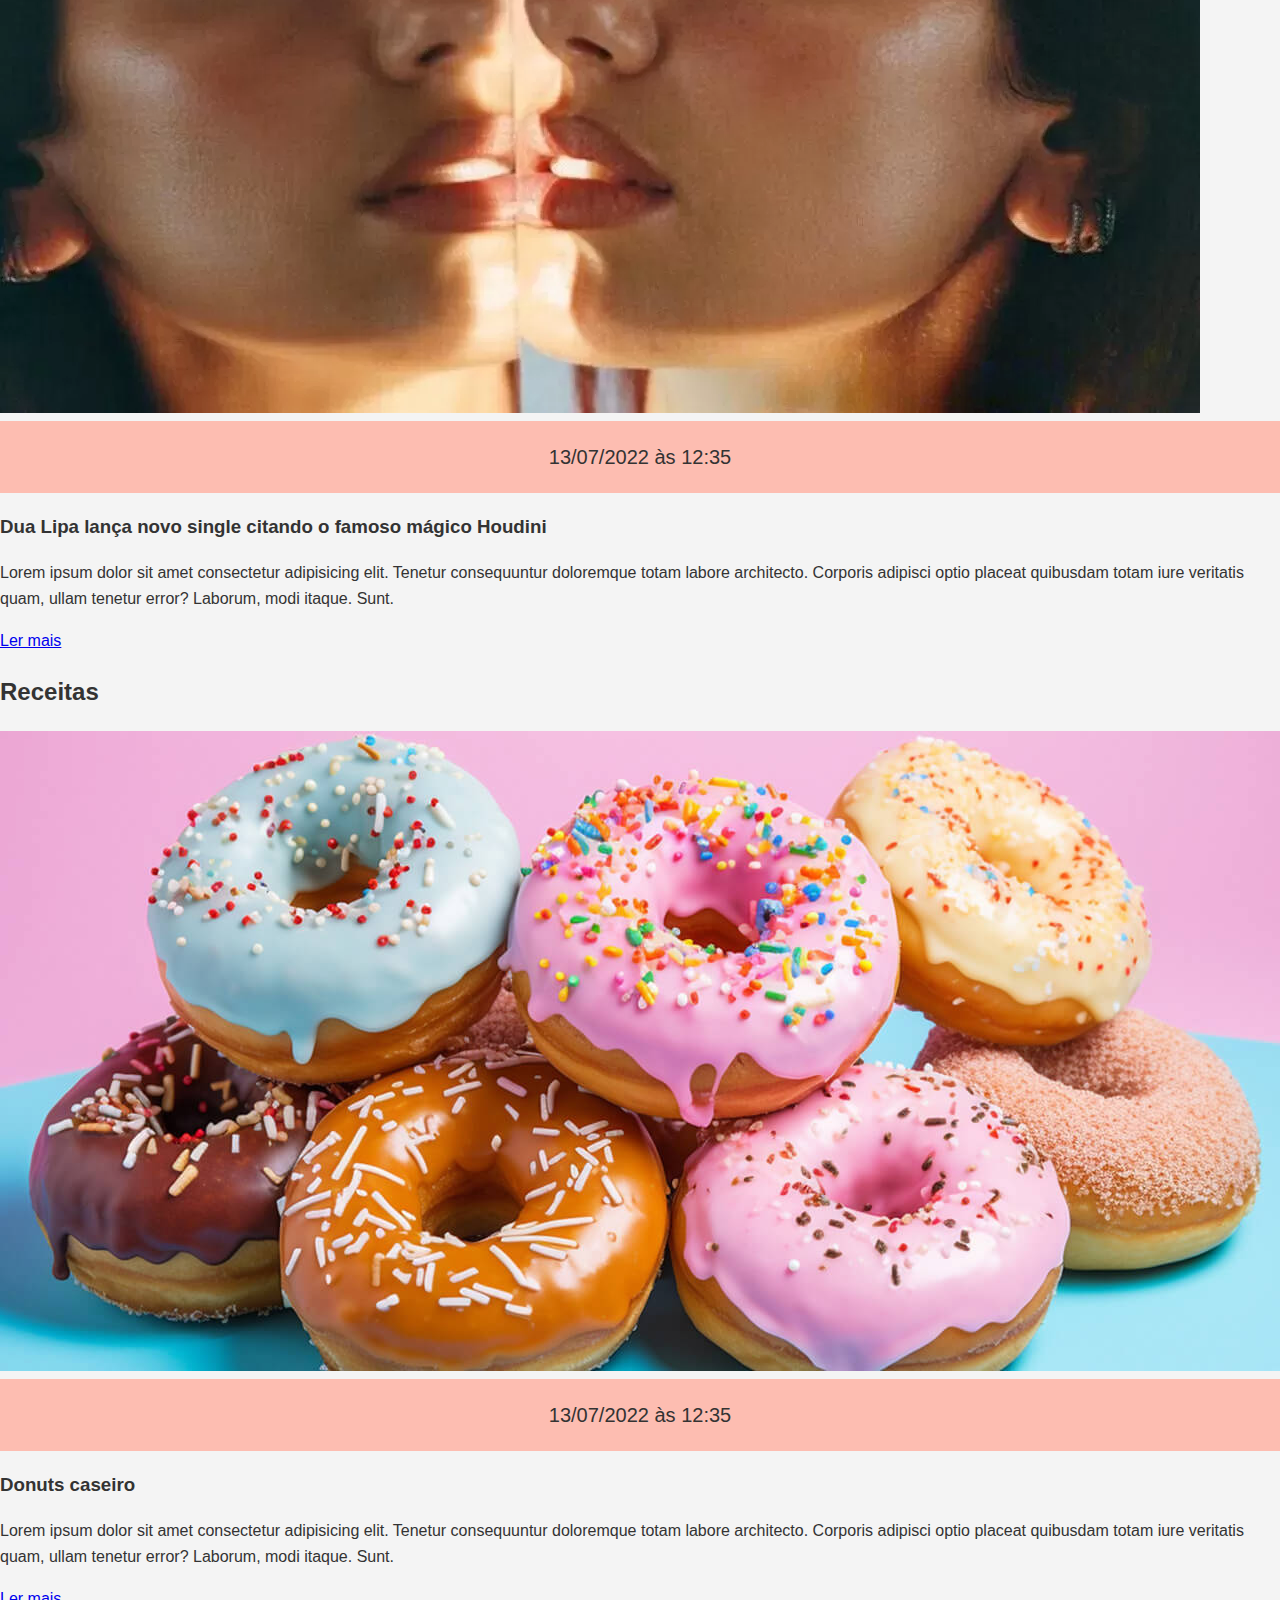
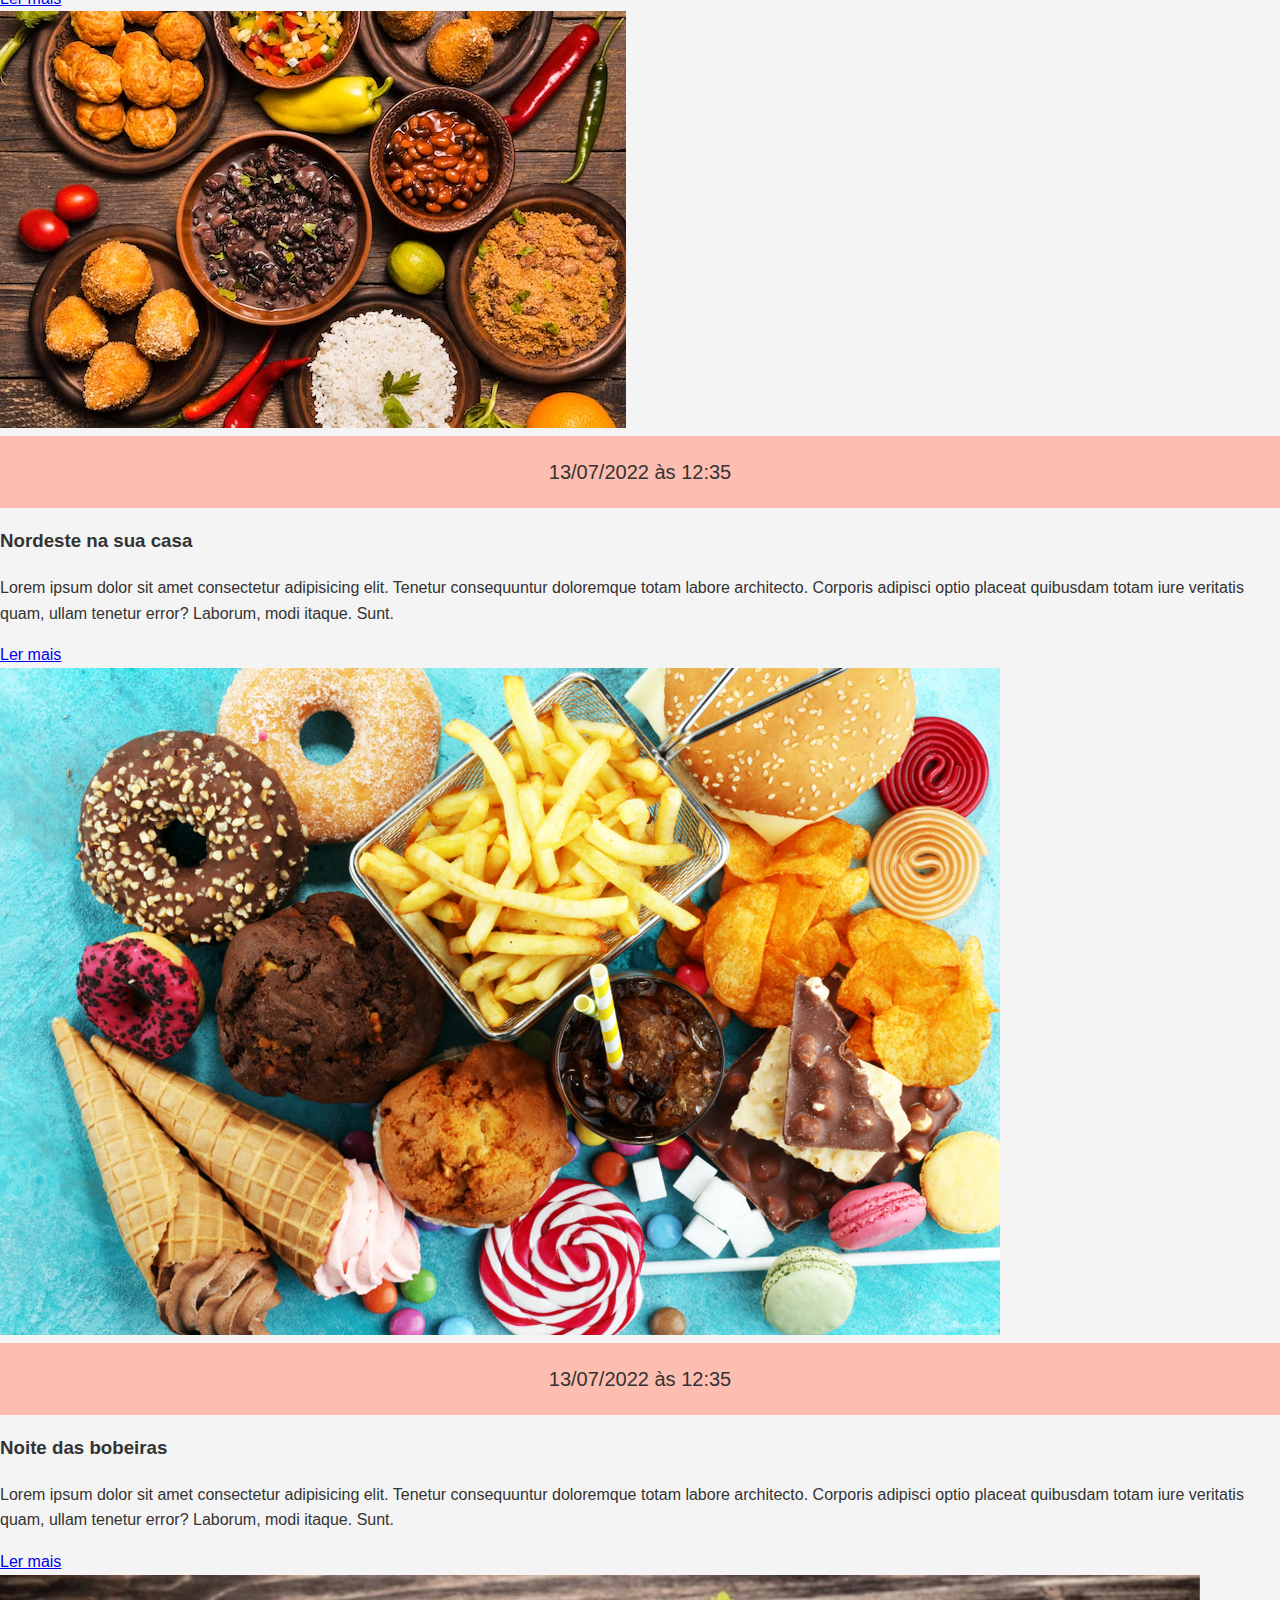
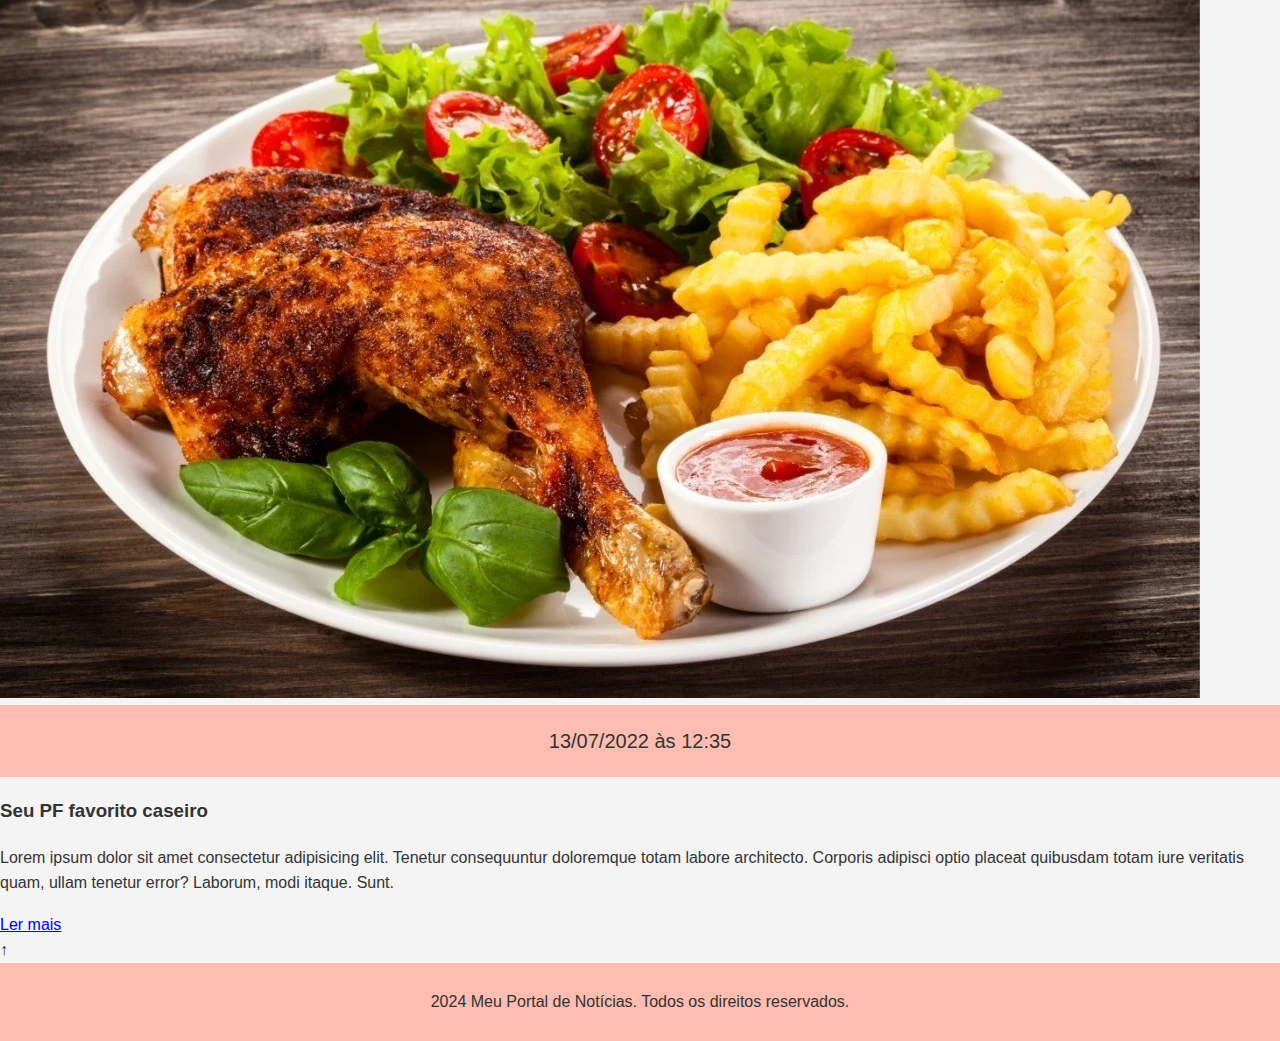
<file: exercicio_css.html>
<!DOCTYPE html>
<html lang="pt-BR">

<head>
  <meta charset="UTF-8" />
  <meta http-equiv="X-UA-Compatible" content="IE=edge" />
  <meta name="viewport" content="width=device-width, initial-scale=1.0" />
  <title>Meu portal de notícias</title>
  <link rel="stylesheet" href="style.css" />
  <style>
    @import url("https://fonts.googleapis.com/css2?family=Poppins:wght@200;300&display=swap");
  </style>
</head>

<body>
  <header>
    <div id="main-header">
      <h1>Meu portal de notícias</h1>
      <div id="box-menu">
        <a>Assine já</a>
        <a id="login">login</a>
      </div>
    </div>

    <div id="second-header">
      <nav>
        <ul>
          <li>
            <a href="#sports" title="Ir para a seção de esportes">Esportes</a>
          </li>
          <li>
            <a href="#economy" title="Ir para a seção de notícias">Economia</a>
          </li>
          <li>
            <a href="#entertainment" title="Ir para a seção de entreterimento">Entreterimento</a>
          </li>
          <li>
            <a href="#revenues" title="Ir para a seção de receitas">Receitas</a>
          </li>
        </ul>
      </nav>
    </div>
  </header>

  <section>
    <div id="sports">
      <h2>Esportes</h2>

      <div class="content">
        <div class="sports-news">

          <article class="sports-articles">
            <img src="bola.avif" alt="Bola de futebol no gramado" />
            <div class="articles-content">
              <header>
                <time>13/07/2022 às 12:35</time>
              </header>
              <h3>Grande clássico na noite de hoje</h3>
              <p>
                Lorem ipsum dolor sit amet consectetur adipisicing elit. Tenetur
                consequuntur doloremque totam labore architecto. Corporis adipisci
                optio placeat quibusdam totam iure veritatis quam, ullam tenetur
                error? Laborum, modi itaque. Sunt.
              </p>
              <a  class="see-more" href="#" title="Leia a notícia completa">Ler mais</a>
            </div>
          </article>

          <article class="sports-articles">
            <img src="futebol.webp" alt="Jogador de futebol americano com a bola na mão" />
            <div class="articles-content">
              <header>
                <time>13/07/2022 às 12:35</time>
              </header>
              <h3>Noite do Superbowl</h3>
              <p>
                Lorem ipsum dolor sit amet consectetur adipisicing elit. Tenetur consequuntur doloremque totam labore
                architecto. Corporis adipisci optio placeat quibusdam totam iure veritatis quam, ullam tenetur error?
                Laborum, modi itaque. Sunt.
              </p>
              <a  class="see-more" href="#" title="Leia a notícia completa">Ler mais</a>
            </div>
          </article>
        </div>

        <div class="sports-news">
          <article class="sports-articles">
            <img src="basquete.webp" title="Jogador de basquete pulando para pegar a bola de outro jogador" />
            <div class="articles-content">
              <header>
                <time>13/07/2022 às 12:35</time>
              </header>
              <h3>Notícia sobre a NBA</h3>
              <p>
                Lorem ipsum dolor sit amet consectetur adipisicing elit. Tenetur
                consequuntur doloremque totam labore architecto. Corporis adipisci
                optio placeat quibusdam totam iure veritatis quam, ullam tenetur
                error? Laborum, modi itaque. Sunt.
              </p>
              <a class="see-more" href="#" title="Leia a notícia completa">Ler mais</a>
            </div>
          </article>

          <article class="sports-articles">
            <img src="nba.jpeg" title="Quadra de basquete durante um jogo" />
            <div class="articles-content">
              <header>
                <time>13/07/2022 às 12:35</time>
              </header>
              <h3>Notícia sobre a NBA</h3>
              <p>
                Lorem ipsum dolor sit amet consectetur adipisicing elit. Tenetur
                consequuntur doloremque totam labore architecto. Corporis adipisci
                optio placeat quibusdam totam iure veritatis quam, ullam tenetur
                error? Laborum, modi itaque. Sunt.
              </p>
              <a  class="see-more" href="#" title="Leia a notícia completa">Ler mais</a>
            </div>
          </article>
        </div>
      </div>
    </div>
  </section>

  <div class="section-background">
    <section>
      <div id="economy">
        <h2>Economia</h2>
        <div class="content">
          <div class="economy-news">
            <article class="economy-articles">
              <img src="dolares.webp" alt="Muitos dólares" />
              <div class="articles-content">
                <header>
                  <time>13/07/2022 às 12:35</time>
                </header>
                <h3>Dólar em alta de 0.50%</h3>
                <p>
                  Lorem ipsum dolor sit amet consectetur adipisicing elit. Tenetur
                  consequuntur doloremque totam labore architecto. Corporis adipisci
                  optio placeat quibusdam totam iure veritatis quam, ullam tenetur
                  error? Laborum, modi itaque. Sunt.
                </p>
                <a class="see-more" href="#" title="Leia a notícia completa">Ler mais</a>
              </div>
            </article>

            <article class="economy-articles">
              <img src="euro.webp" alt="Várias notas de euro" />
              <div class="articles-content">
                <header>
                  <time>13/07/2022 às 12:35</time>
                </header>
                <h3>Euro em queda de 0.40%</h3>
                <p>
                  Lorem ipsum dolor sit amet consectetur adipisicing elit. Tenetur
                  consequuntur doloremque totam labore architecto. Corporis adipisci
                  optio placeat quibusdam totam iure veritatis quam, ullam tenetur
                  error? Laborum, modi itaque. Sunt.
                </p>
                <a  class="see-more" href="#" title="Leia a notícia completa">Ler mais</a>
              </div>
            </article>

            <article class="economy-articles">
              <img src="petroleo.jpg" alt="Plataforma de petróleo" />
              <div class="articles-content">
                <header>
                  <time>13/07/2022 às 12:35</time>
                </header>
                <h3>Alta no preço do barril do petróleo</h3>
                <p>
                  Lorem ipsum dolor sit amet consectetur adipisicing elit. Tenetur
                  consequuntur doloremque totam labore architecto. Corporis adipisci
                  optio placeat quibusdam totam iure veritatis quam, ullam tenetur
                  error? Laborum, modi itaque. Sunt.
                </p>
                <a  class="see-more" href="#" title="Leia a notícia completa">Ler mais</a>
              </div>
            </article>

            <article class="economy-articles">
              <img src="agricultura.webp" alt="ACampo de agricultura" />
              <div class="articles-content">
                <header>
                  <time>16/07/2022 às 16:35</time>
                </header>
                <h3>Agropecuária na economia nacional</h3>
                <p>
                  Lorem ipsum dolor sit amet consectetur adipisicing elit. Tenetur
                  consequuntur doloremque totam labore architecto. Corporis adipisci
                  optio placeat quibusdam totam iure veritatis quam, ullam tenetur
                  error? Laborum, modi itaque. Sunt.
                </p>
                <a class="see-more" href="#" title="Leia a notícia completa">Ler mais</a>
              </div>
            </article>
          </div>
        </div>
      </div>
    </section>
  </div>

  <section>
    <div id="entertaiment">
      <h2>Entreterimento</h2>
      <div class="content">
        <div class="entertaiment-news">
          <article class="entertaiment-articles">
            <img src="ariana.jpg" alt="Ariana Grande nova capa do single" />
            <div class="articles-content">
              <header>
                <time>11/07/2022 às 11:35</time>
              </header>
              <h3>Ariana Grande lança novo single sobre suposta traição com homem casado</h3>
              <p>
                Lorem ipsum dolor sit amet consectetur adipisicing elit. Tenetur
                consequuntur doloremque totam labore architecto. Corporis adipisci
                optio placeat quibusdam totam iure veritatis quam, ullam tenetur
                error? Laborum, modi itaque. Sunt.
              </p>
              <a href="#" title="Leia a notícia completa">Ler mais</a>
            </div>
          </article>
          <article class="entertaiment-articles">
            <img src="jennie.jpg" alt="Capa do novo single da Jennie do black pink" />
            <div class="articles-content">
              <header>
                <time>16/07/2022 às 10:35</time>
              </header>
              <h3>Jennie lança novo single</h3>
              <p>
                Lorem ipsum dolor sit amet consectetur adipisicing elit. Tenetur
                consequuntur doloremque totam labore architecto. Corporis adipisci
                optio placeat quibusdam totam iure veritatis quam, ullam tenetur
                error? Laborum, modi itaque. Sunt.
              </p>
              <a href="#" title="Leia a notícia completa">Ler mais</a>
            </div>
          </article>
        </div>

        <div class="entertaiment-news">
          <article class="entertaiment-articles">
            <img src="jung.jpg" alt="Jungkook do BTS para revista" />
            <div class="articles-content">
              <header>
                <time>24/07/2022 às 14:35</time>
              </header>
              <h3>Jungkook lança novo album polêmico</h3>
              <p>
                Lorem ipsum dolor sit amet consectetur adipisicing elit. Tenetur
                consequuntur doloremque totam labore architecto. Corporis adipisci
                optio placeat quibusdam totam iure veritatis quam, ullam tenetur
                error? Laborum, modi itaque. Sunt.
              </p>
              <a href="#" title="Leia a notícia completa">Ler mais</a>
            </div>
          </article>
          <article class="entertaiment-articles">
            <img src="houdini.webp" alt="Nova capa do single Houdini da Dua Lipa" />
            <div class="articles-content">
              <header>
                <time>13/07/2022 às 12:35</time>
              </header>
              <h3>Dua Lipa lança novo single citando o famoso mágico Houdini</h3>
              <p>
                Lorem ipsum dolor sit amet consectetur adipisicing elit. Tenetur
                consequuntur doloremque totam labore architecto. Corporis adipisci
                optio placeat quibusdam totam iure veritatis quam, ullam tenetur
                error? Laborum, modi itaque. Sunt.
              </p>
              <a href="#" title="Leia a notícia completa">Ler mais</a>
              <div class="articles-content">
          </article>
        </div>
      </div>
    </div>
    </div>
  </section>

  <div class="section-background">
    <section>
      <div id="revenues">
        <h2>Receitas</h2>
        <div class="content">
          <div class="revenues-news">
            <article class="revenues-articles">
              <img src="donuts.jpg" alt="Varios donuts" />
              <div class="articles-content">
                <header>
                  <time>13/07/2022 às 12:35</time>
                </header>
                <h3>Donuts caseiro</h3>
                <p>
                  Lorem ipsum dolor sit amet consectetur adipisicing elit. Tenetur
                  consequuntur doloremque totam labore architecto. Corporis adipisci
                  optio placeat quibusdam totam iure veritatis quam, ullam tenetur
                  error? Laborum, modi itaque. Sunt.
                </p>
                <a class="see-more" href="#" title="Leia a notícia completa">Ler mais</a>
              </div>
            </article>
            <article class="revenues-articles">
              <img src="comidas.avif" alt="Comida nordestina" />
              <div class="articles-content">
                <header>
                  <time>13/07/2022 às 12:35</time>
                </header>
                <h3>Nordeste na sua casa</h3>
                <p>
                  Lorem ipsum dolor sit amet consectetur adipisicing elit. Tenetur
                  consequuntur doloremque totam labore architecto. Corporis adipisci
                  optio placeat quibusdam totam iure veritatis quam, ullam tenetur
                  error? Laborum, modi itaque. Sunt.
                </p>
                <a class="see-more" href="#" title="Leia a notícia completa">Ler mais</a>
              </div>
            </article>
            <article class="revenues-articles">
              <img src="comidass.jpg" alt="Varios lanches" />
              <div class="articles-content">
                <header>
                  <time>13/07/2022 às 12:35</time>
                </header>
                <h3>Noite das bobeiras</h3>
                <p>
                  Lorem ipsum dolor sit amet consectetur adipisicing elit. Tenetur
                  consequuntur doloremque totam labore architecto. Corporis adipisci
                  optio placeat quibusdam totam iure veritatis quam, ullam tenetur
                  error? Laborum, modi itaque. Sunt.
                </p>
                <a class="see-more" href="#" title="Leia a notícia completa">Ler mais</a>
              </div>
            </article>

            <article class="revenues-articles">
              <img src="pratofeito.webp" alt="Prato feito" />
              <div class="articles-content">
                <header>
                  <time>13/07/2022 às 12:35</time>
                </header>
                <h3>Seu PF favorito caseiro </h3>
                <p>
                  Lorem ipsum dolor sit amet consectetur adipisicing elit. Tenetur
                  consequuntur doloremque totam labore architecto. Corporis adipisci
                  optio placeat quibusdam totam iure veritatis quam, ullam tenetur
                  error? Laborum, modi itaque. Sunt.
                </p>
                <a class="see-more" href="#" title="Leia a notícia completa">Ler mais</a>
              </div>
            </article>
          </div>
        </div>
      </div>
    </section>
  </div>

  <div>
    <div id="arrow-up" onclick="scrollToTop()">&#8593;</div>

    <script>
      function scrollToTop() {
        window.scrollTo({ top: 0, behavior: "smooth" });
      }
      document.addEventListener("scroll", function () {
        var arrowUp = document.getElementById("arrow-up");
        if (window.scrollY > 300) {
          arrowUp.style.display = "block";
        } else {
          arrowUp.style.display = "none";
        }
      });
    </script>
  </div>

  <footer>
    <div id="footer">
      <p>2024 Meu Portal de Notícias. Todos os direitos reservados.</p>
    </div>
  </footer>
</body>

</html>
</file>
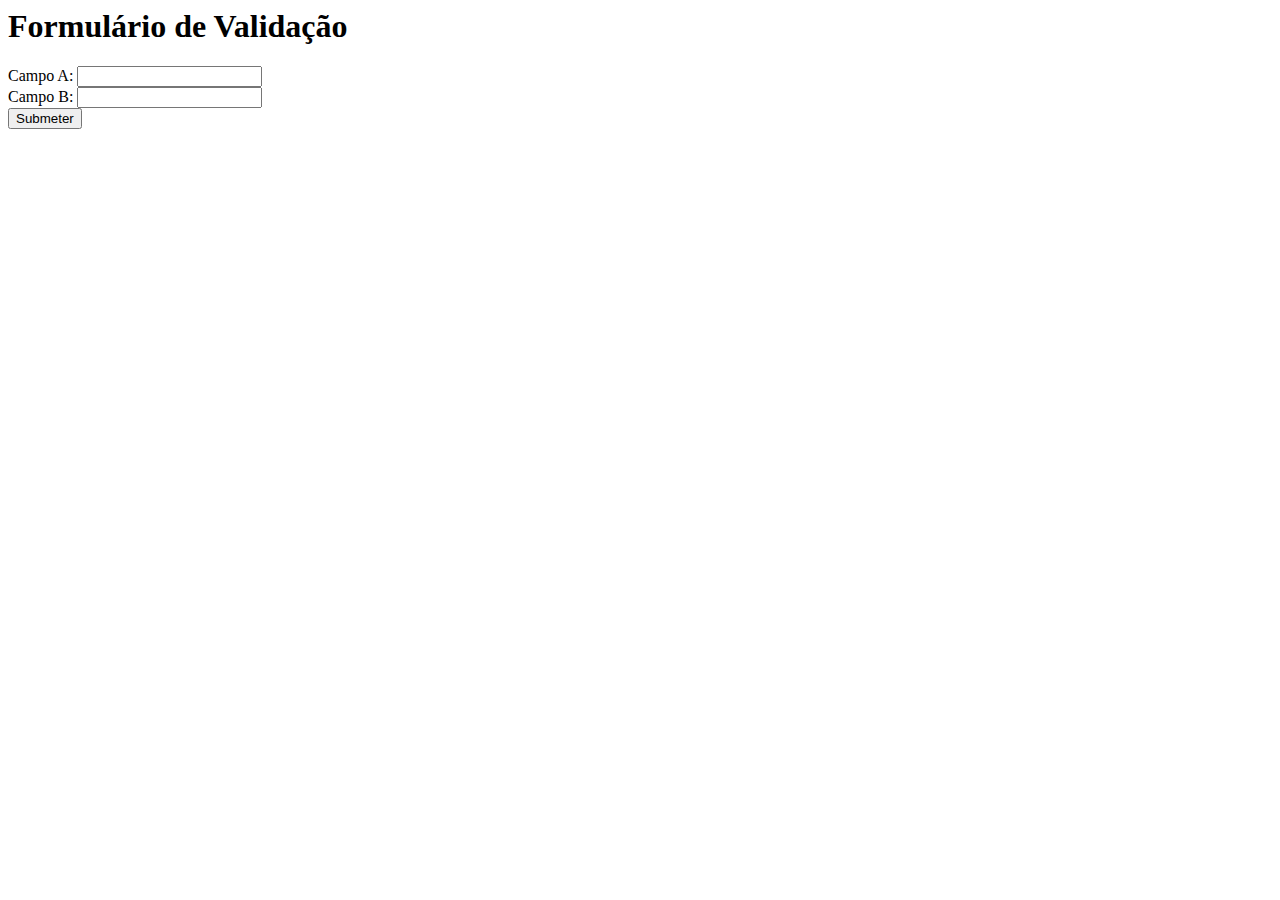
<file: exercicio_javascript.html>
<html lang="pt-br">
<head>
    <meta charset="UTF-8">
    <meta name="viewport" content="width=device-width, initial-scale=1.0">
    <title>Formulário de Validação</title>
</head>
<body>
    <h1>Formulário de Validação</h1>
    <form id="myForm">
        <label for="campoA">Campo A:</label>
        <input type="number" id="campoA" name="campoA" required>
        <br>
        <label for="campoB">Campo B:</label>
        <input type="number" id="campoB" name="campoB" required>
        <br>
        <button type="submit">Submeter</button>
    </form>
    <p id="mensagem"></p>
    
    <script src="exercicio.js"></script>
</body>
</html>
</file>
<file: Bootstrap2/styles.css>
body {
    font-family: Arial, sans-serif;
    margin: 0;
    padding: 0;
    background-color: #f8f9fa;
}

header {
    background-color: #343a40;
    color: white;
}

.carousel {
    margin-bottom: 40px;
}

.carousel-item img {
    height: 400px; 
    object-fit: cover; 
}

.carousel-caption {
    background-color: rgba(0, 0, 0, 0.6);
    padding: 10px;
    border-radius: 5px;
}

h2 {
    color: #343a40;
}

.card {
    border-radius: 8px;
    border: none;
    box-shadow: 0 4px 8px rgba(0, 0, 0, 0.1);
}

.card img {
    height: 200px; 
    object-fit: cover; 
}

.card-body {
    padding: 20px;
}

.card-title {
    font-size: 1.2rem;
    margin-bottom: 10px;
}

.card-text, .card-price {
    margin-bottom: 10px;
}

.card-price {
    font-weight: bold;
    color: #28a745; 
}

@media (max-width: 992px) {
    .card img {
        height: 180px;
    }
}

@media (max-width: 768px) {
    .card img {
        height: 160px;
    }
}

footer {
    background-color: #343a40; 
    color: white;
    text-align: center; 
    padding: 20px;
    font-size: 1rem;
    border-top: 2px solid #dee2e6; 
}

@media (max-width: 768px) {
 
    footer {
        padding: 10px; 
        font-size: 0.9rem;
    }
}
</file>
<file: exercicio_bootstrap/form.css>
body {
    font-family: Arial, sans-serif;
    background-color: #f8f9fa;
    margin: 0;
    padding: 0;
}

.container {
    max-width: 600px; 
    padding: 20px;
    margin: 50px auto; 
    background-color: #fff;
    border-radius: 8px;
    box-shadow: 0 4px 8px rgba(0, 0, 0, 0.1);
}

h1 {
    margin-bottom: 30px;
    font-size: 28px;
    font-weight: bold;
    text-align: center;
}

.form-control {
    margin-bottom: 15px;
    padding: 10px;
    border-radius: 5px;
    border: 1px solid #ced4da;
}

.btn-primary {
    width: 100%;
    padding: 10px;
    border-radius: 5px;
}

@media (max-width: 768px) {
 
    h1 {
        font-size: 24px;
    }
}
</file>
<file: Lista de tarefas/tasks.css>
.container {
  background-color: #272727;
  border-radius: 10px;
  padding: 20px;
  box-shadow: 0 0 5px rgba(0, 0, 0, 0.1);
  transform: translateY(-2px);
}

h1 {
  text-align: center;
  margin-bottom: 10px;
  color: #e6e6e6;
}

#current-date {
  margin-bottom: 15px;
  color: #e6e6e6;
}

#task-form {
  display: flex;
  justify-content: space-between;
  align-items: center;
  margin-bottom: 15px;
}

#task-input {
  background-color: #ffffff;
  border-radius: 5px;
  border: 1px solid #e6e6e6;
  padding: 10px;
  flex-grow: 1;
  box-shadow: inset 2px 2px 4px rgba(0, 0, 0, 0.1),
    inset -2px -2px 4px rgba(255, 255, 255, 0.7);
}

#task-form button {
  background-color: #29942d;
  color: white;
  border: none;
  border-radius: 5px;
  padding: 10px 15px;
  cursor: pointer;
  box-shadow: 0 0 5px rgba(0, 0, 0, 0.2);
}

#task-form button:hover {
  background-color: #27992b;
}

#task-list {
  list-style: none;
  padding: 0;
  margin: 0;
}

#task-list li {
  margin: 10px 0;
  background-color: #ffffff;
  border-radius: 8px;
  padding: 10px;
  box-shadow: inset 2px 2px 4px rgba(0, 0, 0, 0.1),
    inset -2px -2px 4px rgba(255, 255, 255, 0.7);
  border: 1px solid #e6e6e6;
  display: flex;
  justify-content: space-between;
  align-items: center;
}

.task-name {
  flex-grow: 1;
}

#task-input {
  margin-right: 10px;
}

.completed {
  background-color: #f2f2f2;
  box-shadow: inset 4px 4px 8px rgba(0, 0, 0, 0.1),
    inset -4px -4px 8px rgba(255, 255, 255, 0.7);
}

.edit,
.delete {
  background-color: transparent;
  border: none;
  cursor: pointer;
  padding: 5px;
}

.edit:hover,
.delete:hover {
  opacity: 0.7;
}

.edit {
  color: #3f51b5;
}

.delete {
  color: #f44336;
}

.completed {
  text-decoration: line-through;
}

.edit,
.delete {
  display: none;
}

body {
  font-family: "Roboto", sans-serif;
}
</file>
<file: style.css>
body {
  margin: 0;
  padding: 0;
  box-sizing: border-box;
  font-family: "Arial", sans-serif;
  font-size: 16px;
  line-height: 1.6;
  color: #333;
  background-color: #f4f4f4;

  -webkit-font-smoothing: antialiased;
  -moz-osx-font-smoothing: grayscale;

  max-width: 100%;
}

body,
html {
  height: 100%;
}

#banner-green {
  height: 80vh;
  width: 100%;
  position: relative;
  background: url("./assets/images/background.svg") no-repeat;
  background-position: 105%;
  background-size: contain;
  background-color: #6ac5b6;
}

#banner-pink {
  width: 100%;
  background-color: #fcdccd;
  display: flex;
  justify-content: flex-end;
}

#banner-pink img {
  height: 100px;
  margin-right: 52px;
}

#banner-green img {
  height: 80vh;
  animation: animation-left 2s linear 0s 1 normal forwards;
}

.banner-dark-pink {
  background-color: #fdbdb1;
  height: 50px;
  width: 100%;
}

#content-banner {
  position: absolute;
  top: 30%;
  left: 40%;
}

#content-banner h1 {
  font-size: 58px;
  font-weight: 600;
  color: #fff;
  letter-spacing: -4px;
  margin: 0;
  text-shadow: 2px 2px 4px rgba(0, 0, 0, 0.3);

  animation: animation-left 2s linear 0s 1 normal forwards;
}

#content-banner h5 {
  font-size: 28px;
  font-weight: 400;
  color: #fff;
  margin: 0;
  opacity: 0.8;
  letter-spacing: -1px;

  animation: animation-left 2s linear 0s 1 normal forwards;
}

.about-section {
  display: flex;
  justify-content: space-between;
  background-color: #cfefd7;
}

@media only screen and (max-width: 730px) {
  .about-section {
      flex-direction: column;
      align-items: center;
  }
}

#img-section-about img {
  width: 100%;
  height: 60vh;
  margin-left: 50px;
}

@media only screen and (max-width: 730px) {
  #img-section-about {
      width: 68%;
  }
}

.text-section-about {
  width: 50%;
  padding: 50px;
  margin-top: 50px;
  text-align: center;
}

.adopts-section {
  display: flex;
  justify-content: space-between;
  background-color: #fdd8cf;
}

@media only screen and (max-width: 730px) {
  .adopts-section {
      flex-direction: column;
      align-items: center;
  }
}

.text-section-adopts {
  width: 50%;
  padding: 50px;
  margin-top: 50px;
  text-align: center;
  color: #333;
}

#img-section-adopts img {
  width: 100%;
  height: 60vh;
}

.help-section {
  display: flex;
  justify-content: space-between;
  background-color: #43cab9;
}

@media only screen and (max-width: 730px) {
  .help-section {
      flex-direction: column;
      align-items: center;
  }
}

.help-section a {
  color: #ab0bc1;
}

.help-section a:hover {
  color: #fdbdb1 !important;
}

.text-section-help {
  width: 60%;
  padding: 50px;
  margin-top: 50px;
  text-align: center;
}

#img-section-help img {
  width: 15vw;
  height: 25vh;
}

#img-section-help {
  width: 40%;
  display: flex;
  justify-content: center;
  align-items: center;
  flex-direction: column;
}

#img-section-help p {
  font-size: 28px;
  font-weight: 600;
  letter-spacing: -2px;
  color: #333 !important;
}

#adoption {
  background-color: #0bc1ab;
  display: flex;
  padding: 50px 18px 50px 50px;
}

.text-section-adoption {
  width: 40%;
}

.adoption-section {
  display: flex;
}

#card-section {
  width: 60%;
  display: flex;
  flex-direction: row;
  justify-content: center;
  flex-wrap: wrap;
  visibility: hidden;
}

.animation-rt {
  visibility: visible !important;
  animation: animation-right 2s linear 0s 1 normal forwards;
}

.card {
  width: calc(50% - 16px);
  height: 30vh;
  margin: 0 0.5rem 1rem 0.5rem;
  box-sizing: border-box;
  position: relative;
  padding-right: 32px;
}

.card-body {
  background-color: rgba(254, 254, 254, 0.7);
  border-radius: 8px;
  height: 100%;
  width: 100%;
  display: flex;
  box-shadow: 0 4px 8px rgba(0, 0, 0, 0.3);
}

.card-photo {
  height: 60%;
  width: 45%;
}

.card-photo img {
  width: 180px;
  border-radius: 100px;
  top: -28px;
  left: -28px;
  position: absolute;
}

.card h3 {
  font-weight: 600;
  color: #ab0bc1;
  font-size: 32px;
  opacity: 0.8;
  margin: 0 0 1rem 0;
}

.card-pet-name {
  padding-left: 16px;
}

.starts {
  height: 24px;
  width: 24px;
}

.skills {
  display: flex;
  align-items: center;
  justify-content: space-between;
}

.skills p {
  font-size: 24px;
  font-weight: 500;
  margin: 0 0.5rem 0 0;
  color: #333;
  opacity: 0.9;
}

.second-card-line {
  margin-top: 32px;
}

.card-content {
  width: 100%;
  padding: 32px 32px 32px 72px;
}

#adoption h2 {
  color: #fff;
}

.adoption-text {
  color: #fff;
  margin-right: 32px;
  opacity: 0.9;
}

.title {
  font-size: 42px;
  font-weight: 600;
  text-shadow: 2px 2px 4px rgba(0, 0, 0, 0.3);
}

.text-section {
  font-size: 20px;
  font-weight: 500;
  text-align: justify;
}

#help-us {
  color: #fff;
}

#help-us p {
  color: rgba(255, 255, 255, 0.9);
}

#form {
  background-color: #4a90e2;
  padding: 52px;
}

.container {
  background-color: rgba(255, 255, 255, 0.3);
  box-shadow: 0 0 10px rgba(0, 0, 0, 0.1);
  padding: 20px 20px 72px 20px;
  border-radius: 5px;
}

.styled-form {
  max-width: 400px;
  margin: auto;
}

.form-group {
  margin-bottom: 20px;
}

#form h2 {
  color: #fff;
  text-align: center;
}

label {
  display: block;
  margin-bottom: 8px;
  font-weight: bold;
  color: #333;
}

input,
textarea {
  width: 100%;
  padding: 10px;
  box-sizing: border-box;
  border: 1px solid #ccc;
  border-radius: 4px;
}

button {
  background-color: #007bff;
  color: #fff;
  padding: 10px 15px;
  border: none;
  border-radius: 4px;
  cursor: pointer;
  font-size: 16px;
  transition: background-color 0.2s;
}

button:hover {
  background-color: #0056b3;
}

@media screen and (max-width: 1624px) {
  #banner-green img {
    height: 70vh;
  }

  #content-banner {
    left: 38%;
  }

  #content-banner h1 {
    font-size: 46px;
  }

  #content-banner h5 {
    font-size: 26px;
  }
}

@media screen and (max-width: 1545px) {
  #banner-green {
    display: flex;
    flex-direction: column;
    height: 100vh;
    background-position: 120%;
  }

  #banner-green img {
    width: 50%;
  }

  #content-banner {
    position: static;
    margin-left: 48px;
  }
}

@media screen and (max-width: 1510px) {
  .adoption-section {
    flex-direction: column;
  }
  .text-section-adoption,
  #card-section {
    width: 100%;
  }
  #card-section {
    margin-top: 64px;
  }
}

@media screen and (max-width: 1127px) {
  #banner-green {
    background-image: none;
    align-items: center;
  }
}

@media screen and (max-width: 938px) {
  .card {
    width: 100%;
    margin-top: 32px;
  }
}

@media screen and (max-width: 872px) {
  #content-banner h1 {
    font-size: 40px;
  }

  #content-banner h5 {
    font-size: 20px;
  }
}

@media screen and (max-width: 504px) {
  .card {
    height: 25vh;
  }

  .card-photo img {
    width: 150px;
  }

  .card h3 {
    font-size: 28px;
  }

  .skills p {
    font-size: 18px;
  }

  .starts {
    height: 18px;
    width: 18px;
  }
}

@media screen and (max-width: 450px) {
  .card-photo img {
    width: 120px;
  }

  .card h3 {
    font-size: 24px;
  }

  .skills p {
    font-size: 16px;
  }

  .starts {
    height: 16px;
    width: 16px;
  }
}

@media screen and (max-width: 376px) {
  .card-photo img {
    width: 100px;
  }

  .card h3 {
    font-size: 18px;
  }

  .skills p {
    font-size: 12px;
  }

  .starts {
    height: 12px;
    width: 12px;
  }
}

@media screen and (max-width: 365px) {
  .card-photo {
    height: 60%;
    width: 35%;
  }
}

footer {
  background-color: #fdbdb1;
  color: #333;
  text-align: center;
  padding: 10px;
  bottom: 0;
}

@keyframes animation-left {
  0% {
    animation-timing-function: ease-in;
    opacity: 0;
    transform: translateX(-250px);
  }

  38% {
    animation-timing-function: ease-out;
    opacity: 1;
    transform: translateX(0);
  }

  55% {
    animation-timing-function: ease-in;
    transform: translateX(-68px);
  }

  72% {
    animation-timing-function: ease-out;
    transform: translateX(0);
  }

  81% {
    animation-timing-function: ease-in;
    transform: translateX(-28px);
  }

  90% {
    animation-timing-function: ease-out;
    transform: translateX(0);
  }

  95% {
    animation-timing-function: ease-in;
    transform: translateX(-8px);
  }

  100% {
    animation-timing-function: ease-out;
    transform: translateX(0);
  }
}

@keyframes animation-right {
  0% {
    animation-timing-function: ease-in;
    opacity: 0;
    transform: translateX(250px);
  }

  38% {
    animation-timing-function: ease-out;
    opacity: 1;
    transform: translateX(0);
  }

  55% {
    animation-timing-function: ease-in;
    transform: translateX(68px);
  }

  72% {
    animation-timing-function: ease-out;
    transform: translateX(0);
  }

  81% {
    animation-timing-function: ease-in;
    transform: translateX(32px);
  }

  90% {
    animation-timing-function: ease-out;
    transform: translateX(0);
  }

  95% {
    animation-timing-function: ease-in;
    transform: translateX(8px);
  }

  100% {
    animation-timing-function: ease-out;
    transform: translateX(0);
  }
}

header {
  background-color: #fdbdb1;
  color: #333;
  padding: 20px;
  text-align: center;
  display: flex;
  justify-content: center;
  font-size: 20px;
}

nav ul {
  list-style-type: none;
  margin: 0;
  padding: 0;
  display: flex;
}

nav ul li {
  margin-right: 20px;
}

nav ul li a {
  text-decoration: none;
  color: #fff;
  font-weight: bold;
}

nav a:hover {
  color: #41788c;
  transition: 0.3s;
}

@media only screen and (max-width: 730px) {
  nav ul {
      flex-direction: column;
      align-items: center;
  }

  li {
      margin: 10px 0;
  }
}
</file>
